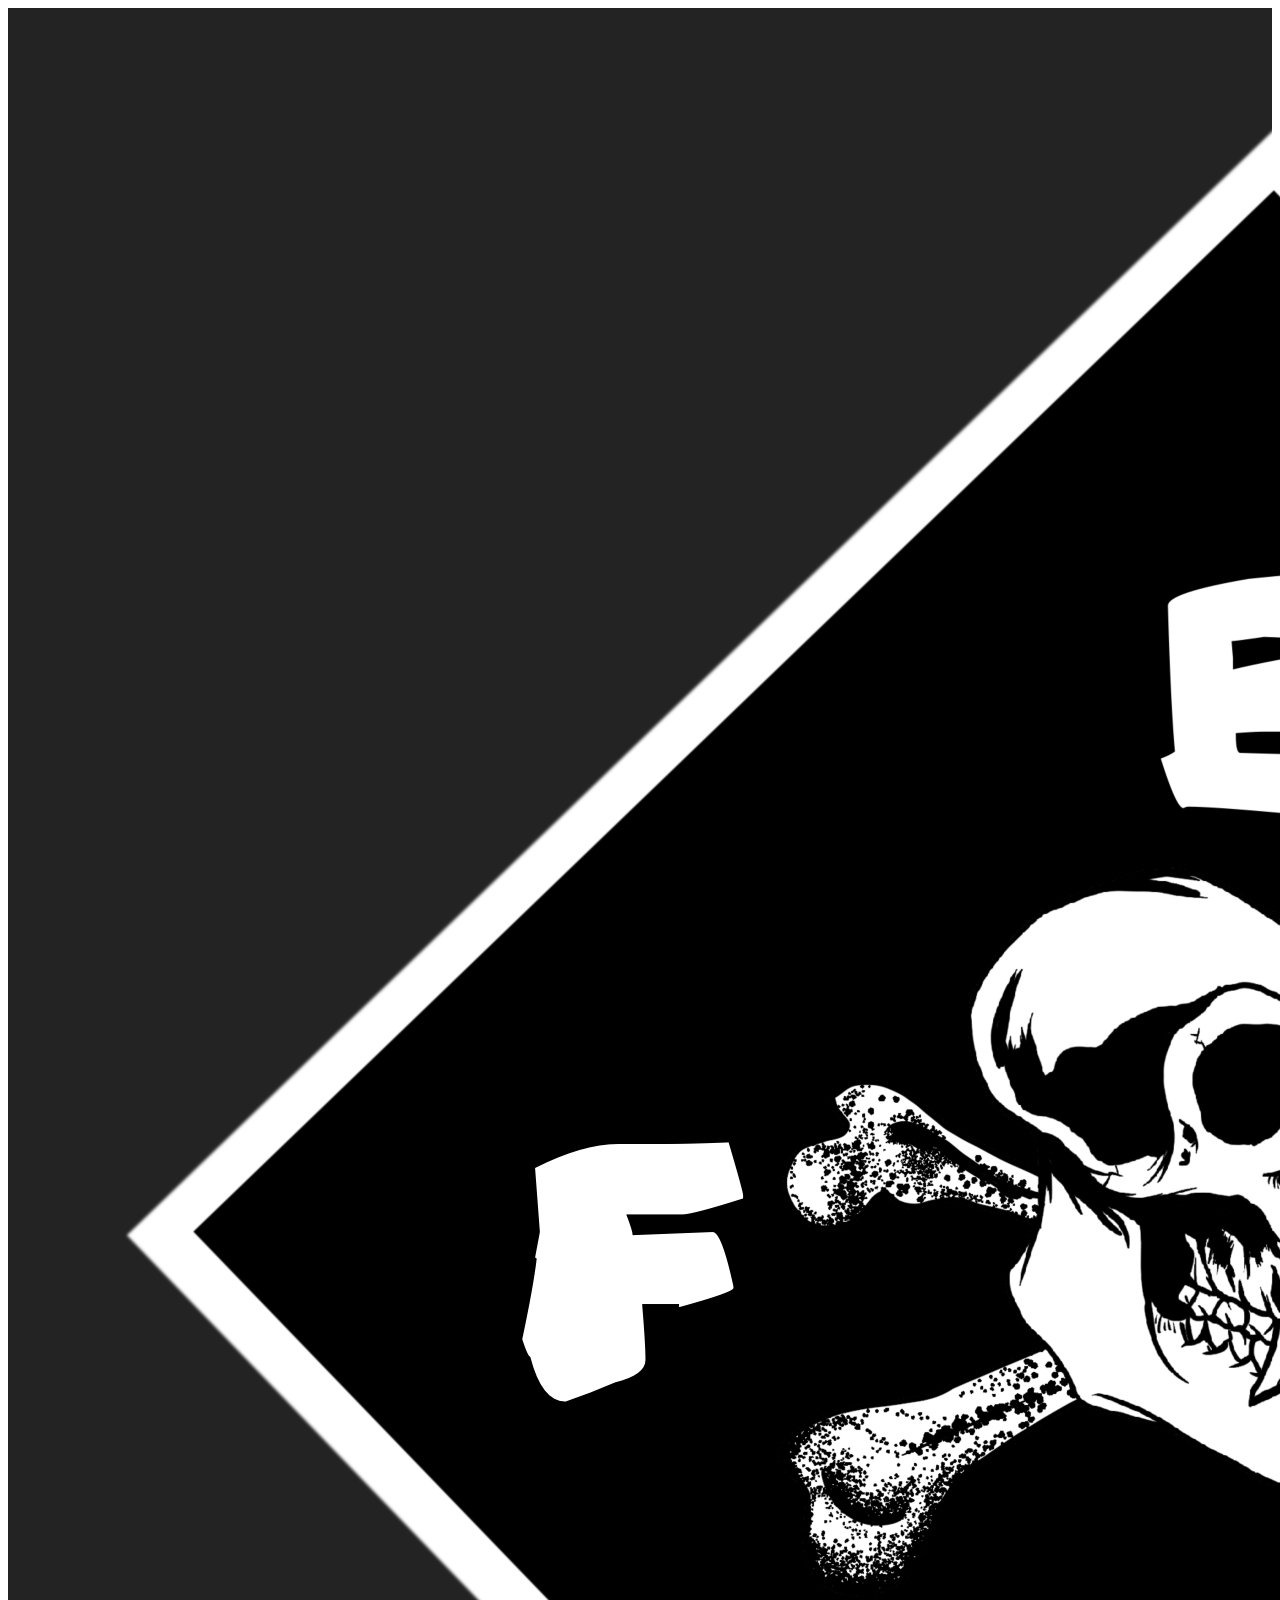
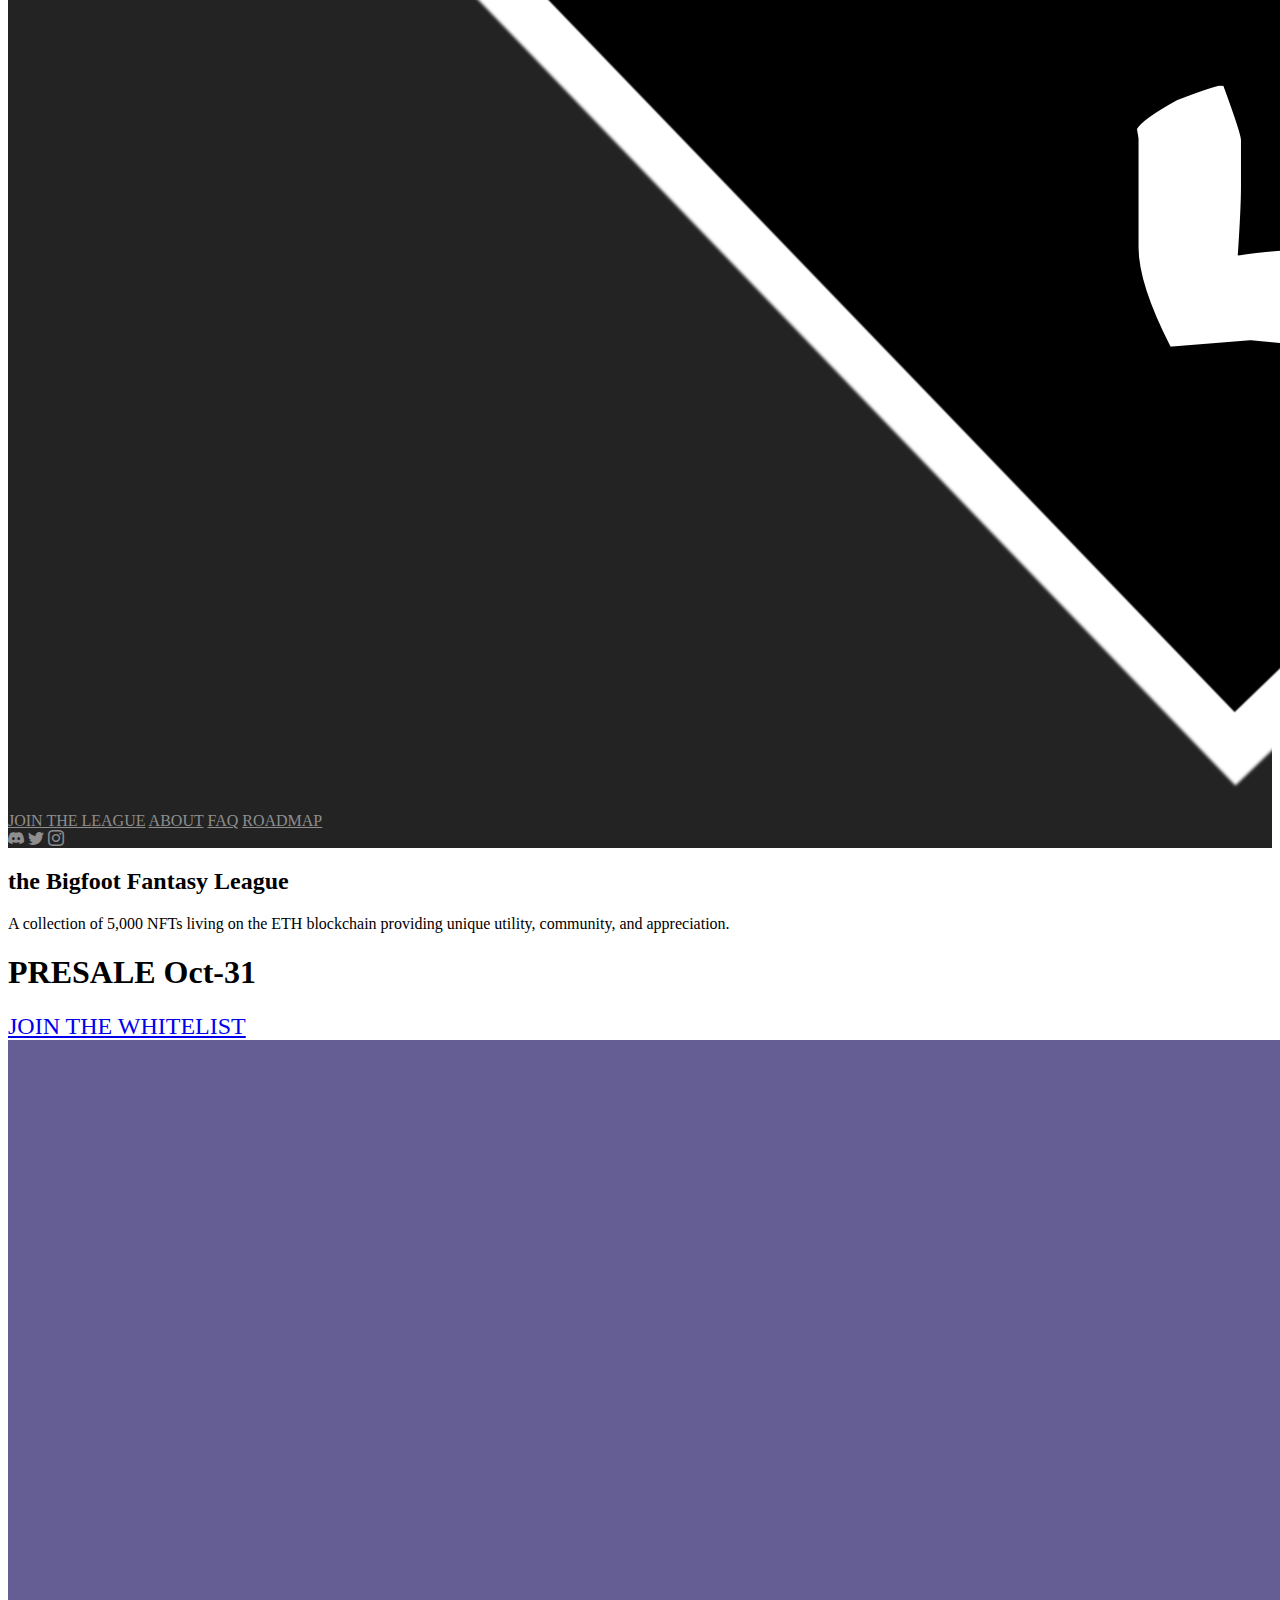
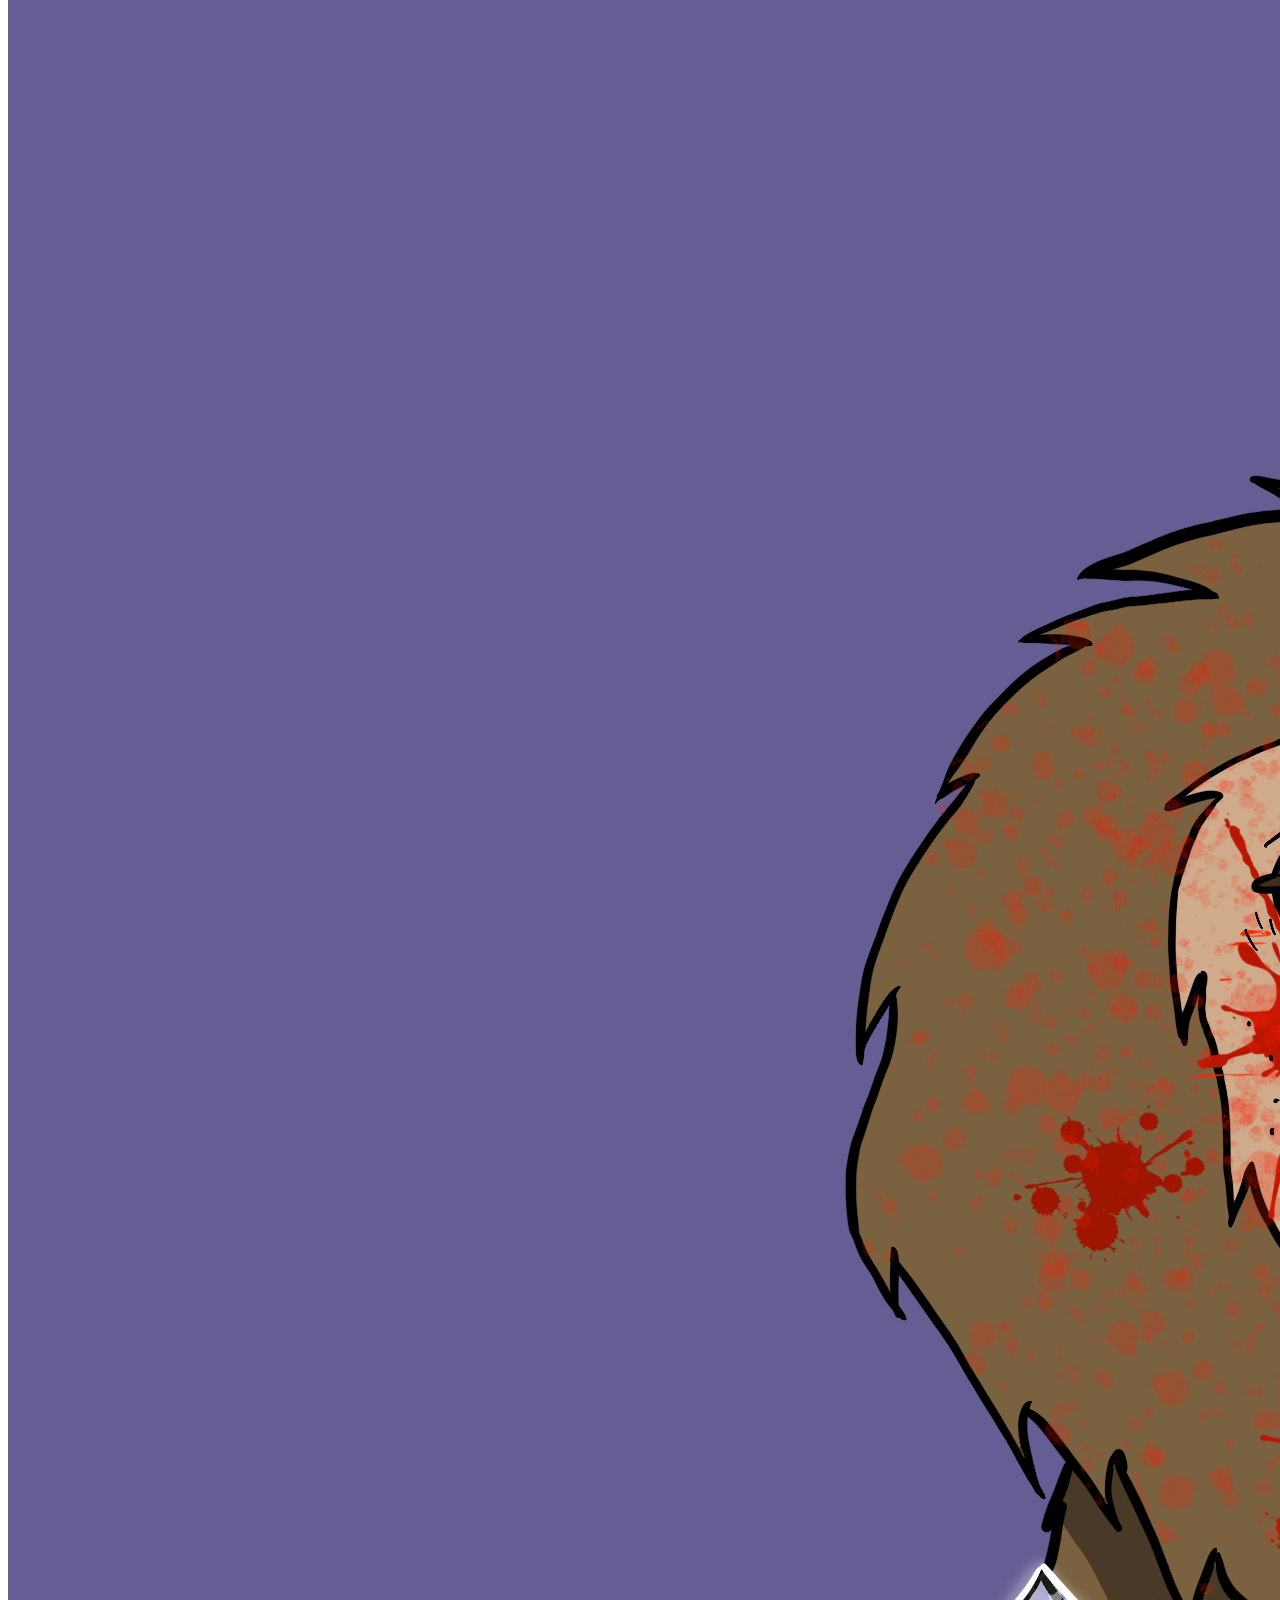
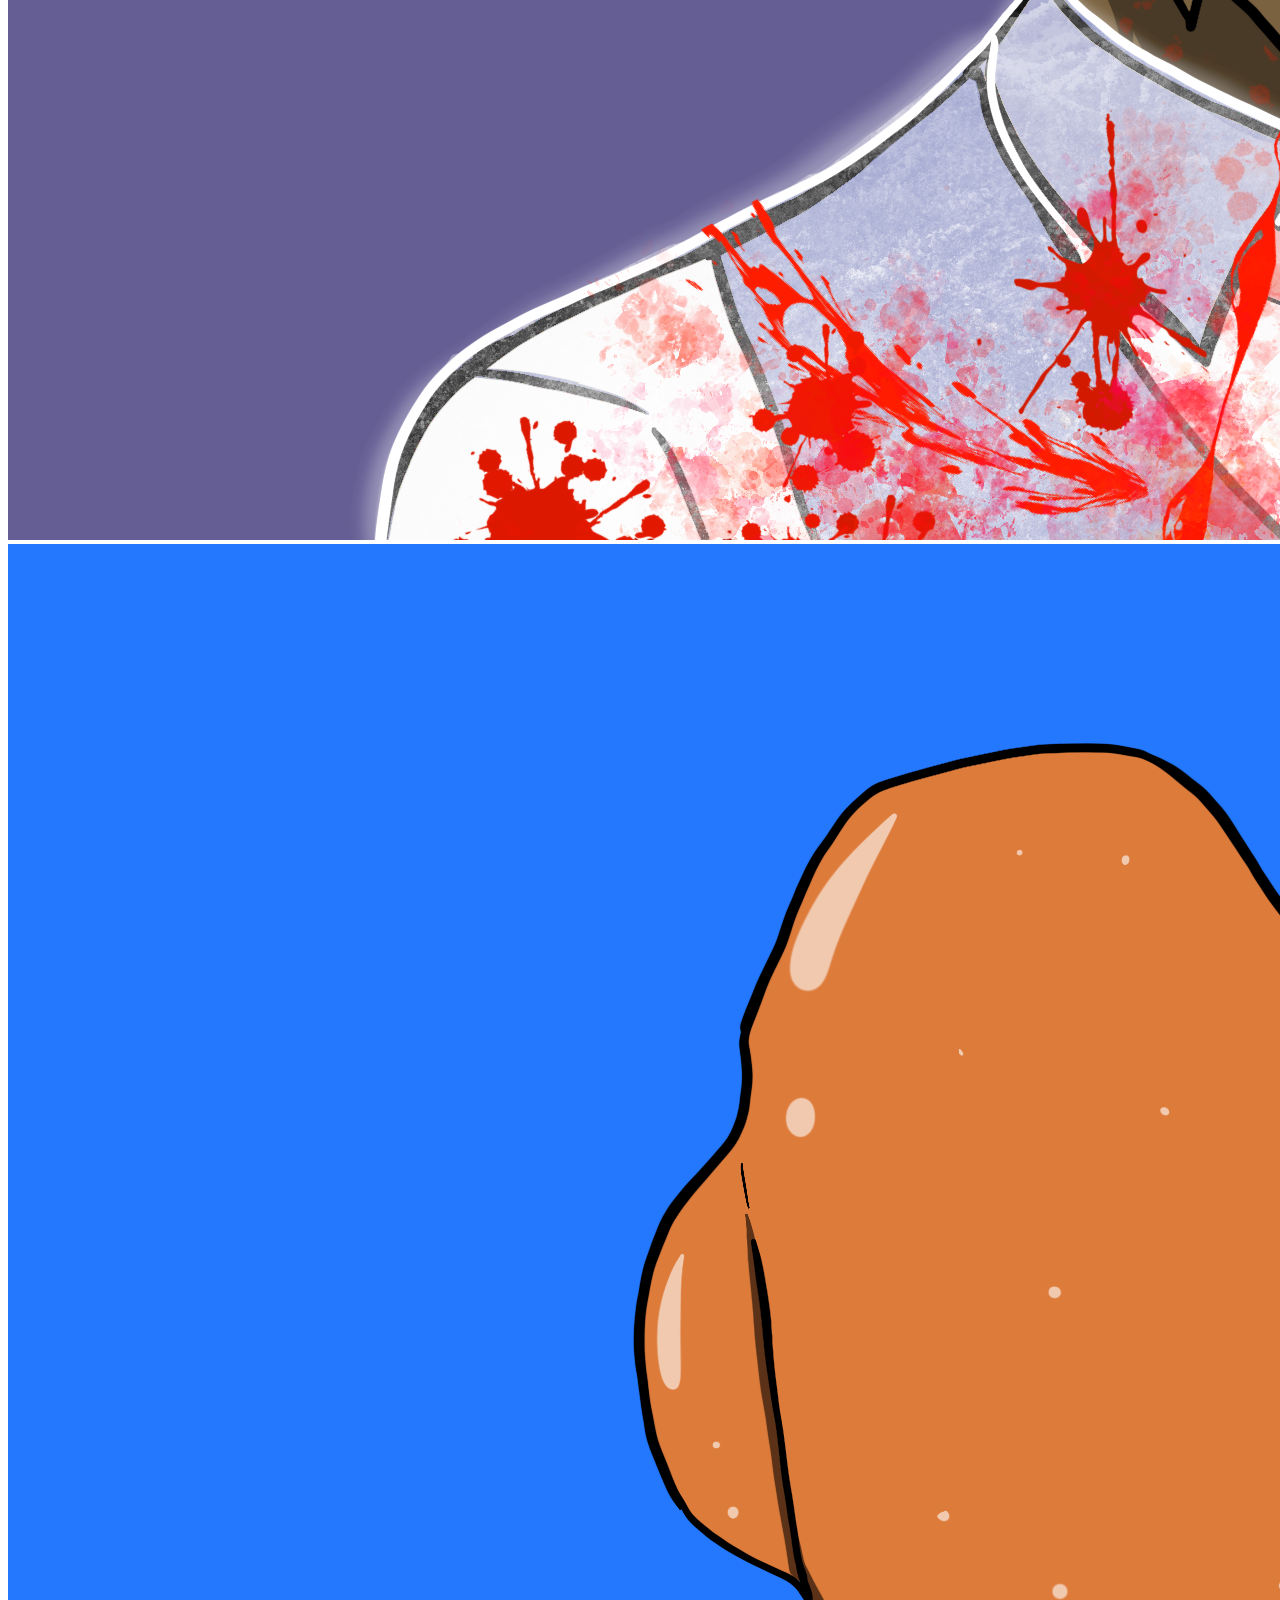
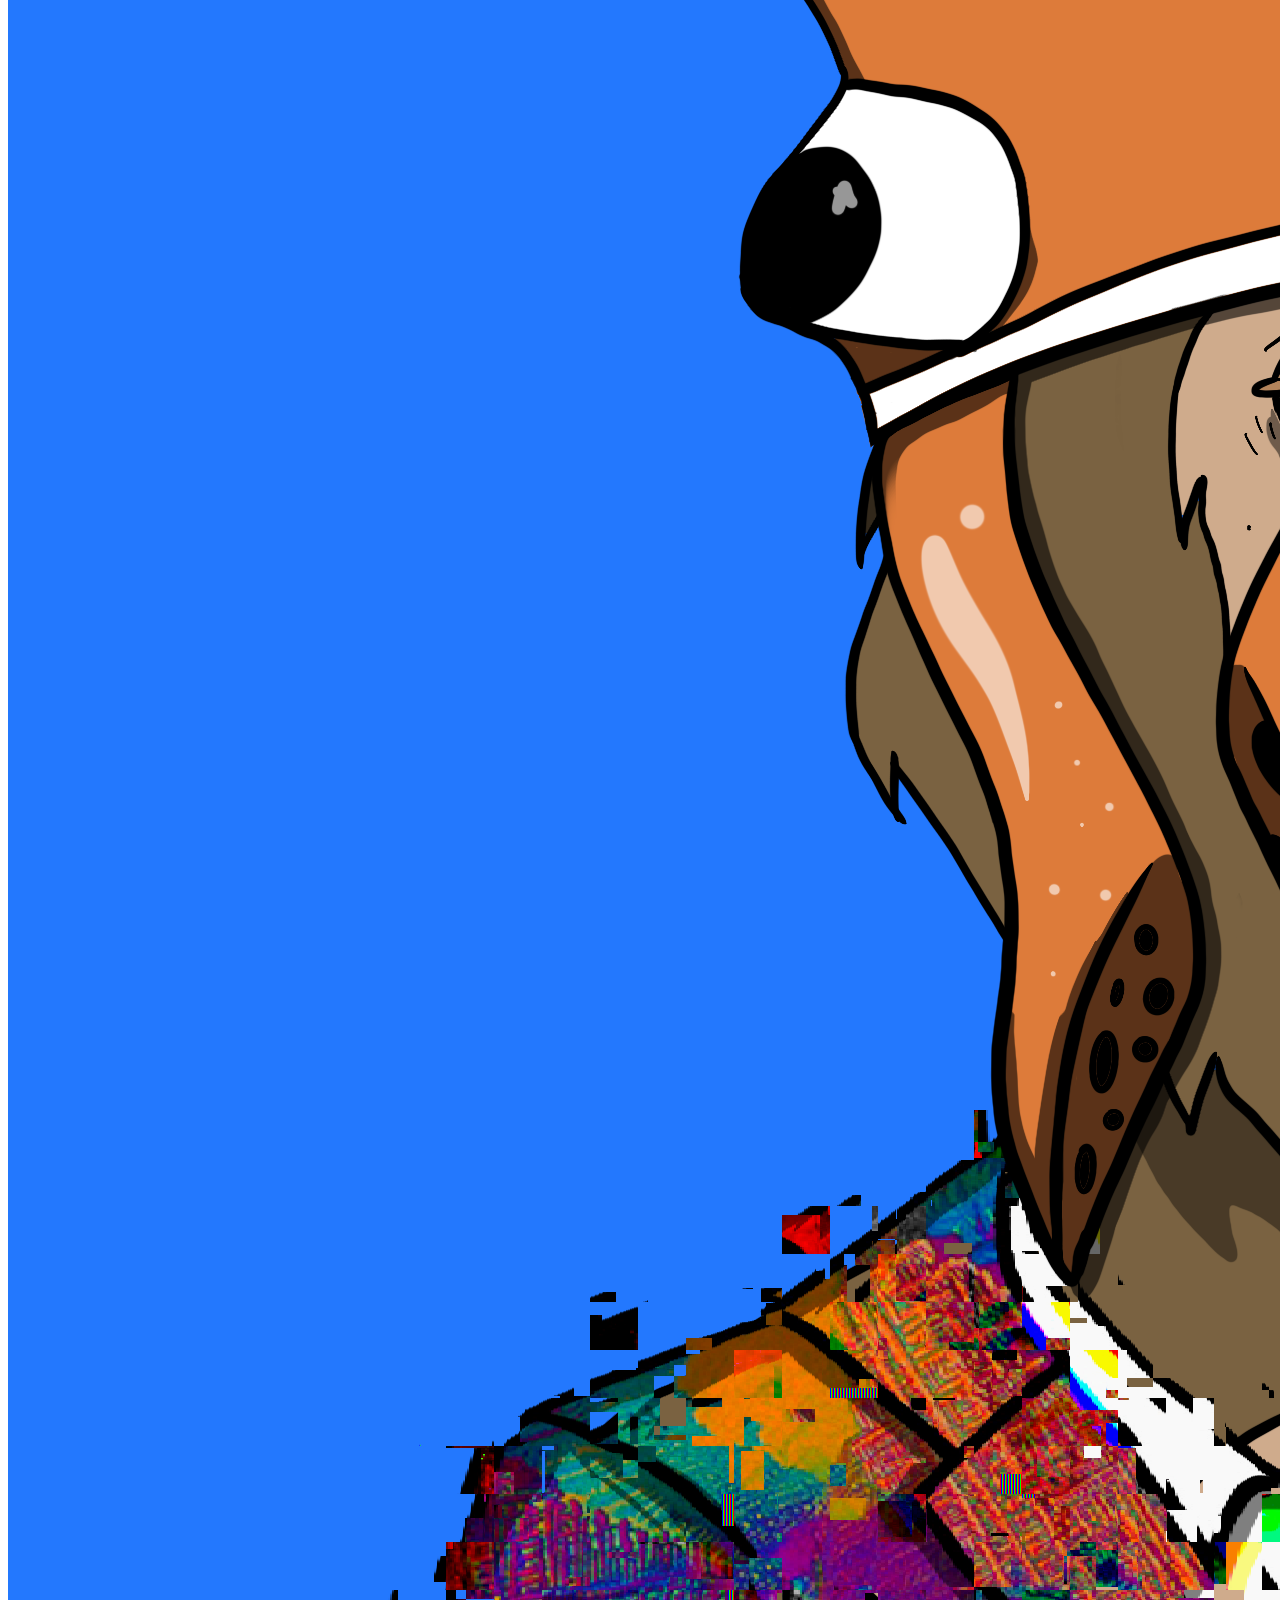
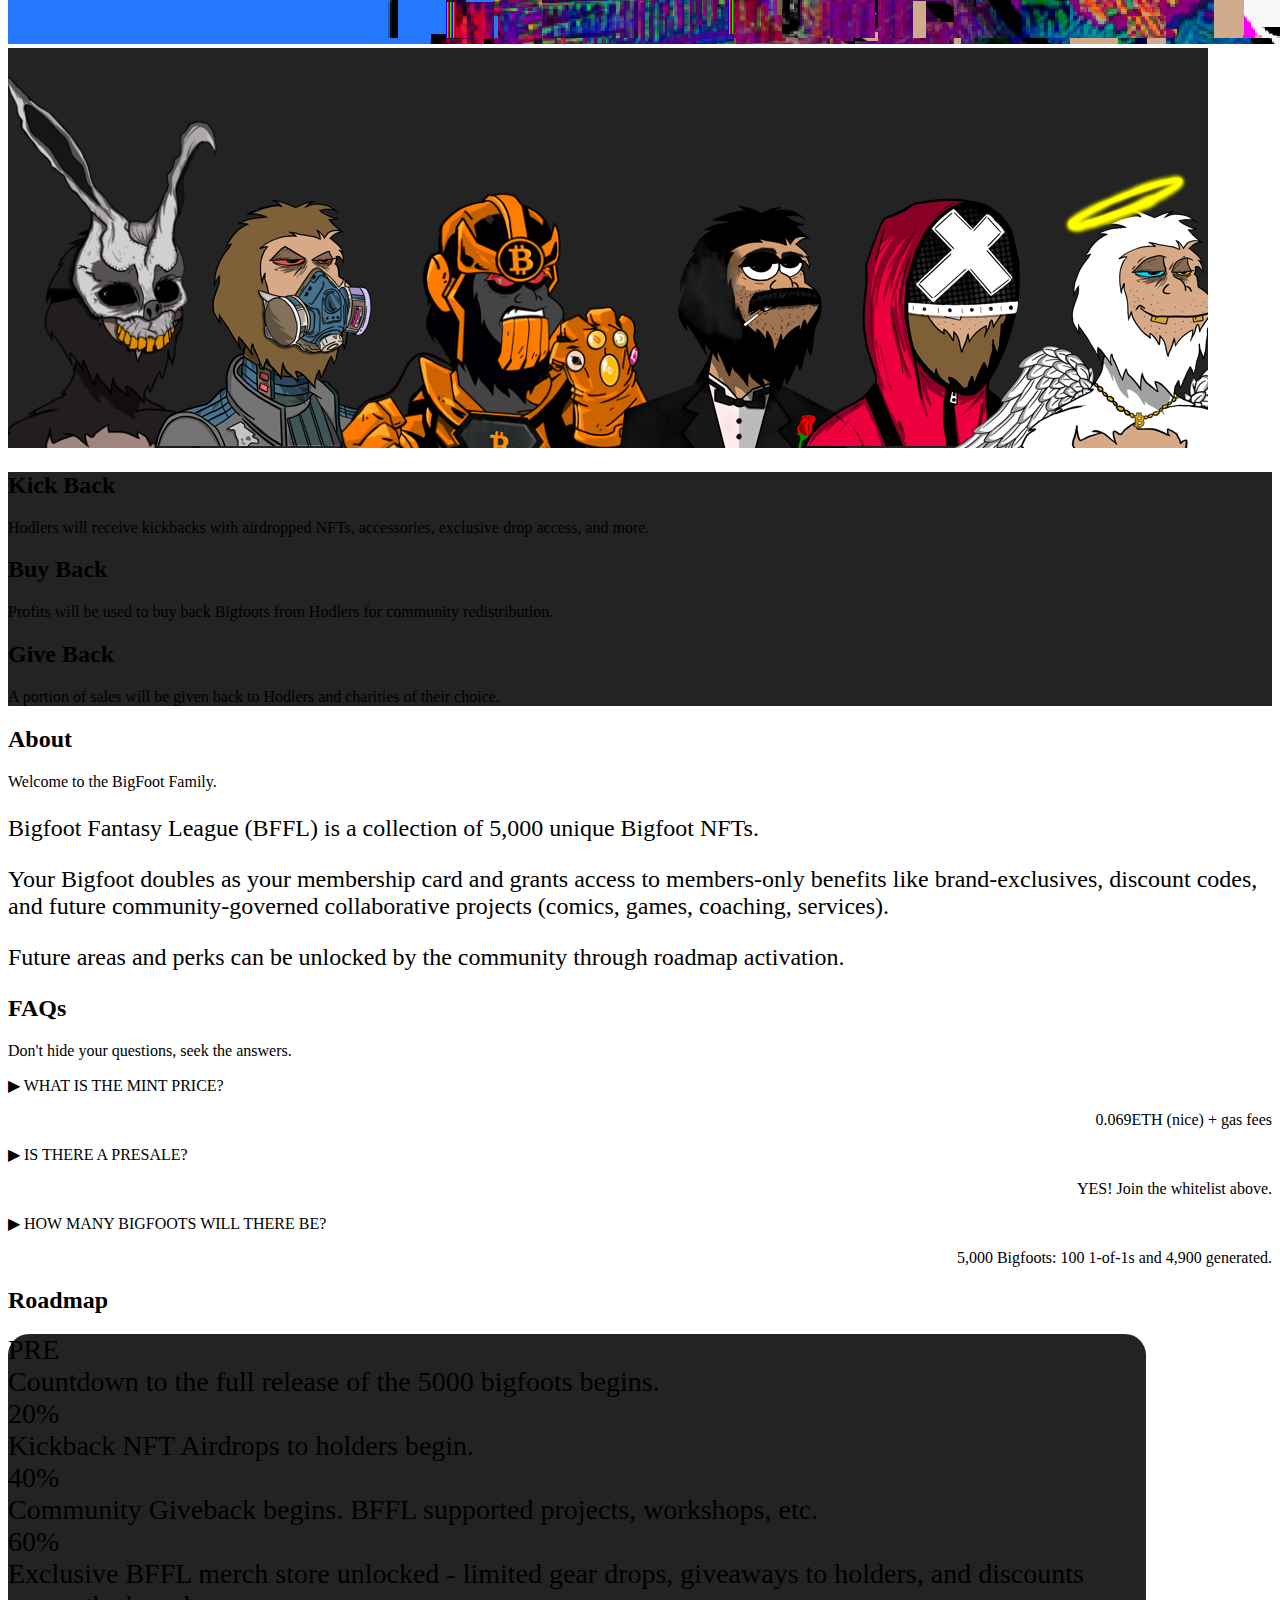
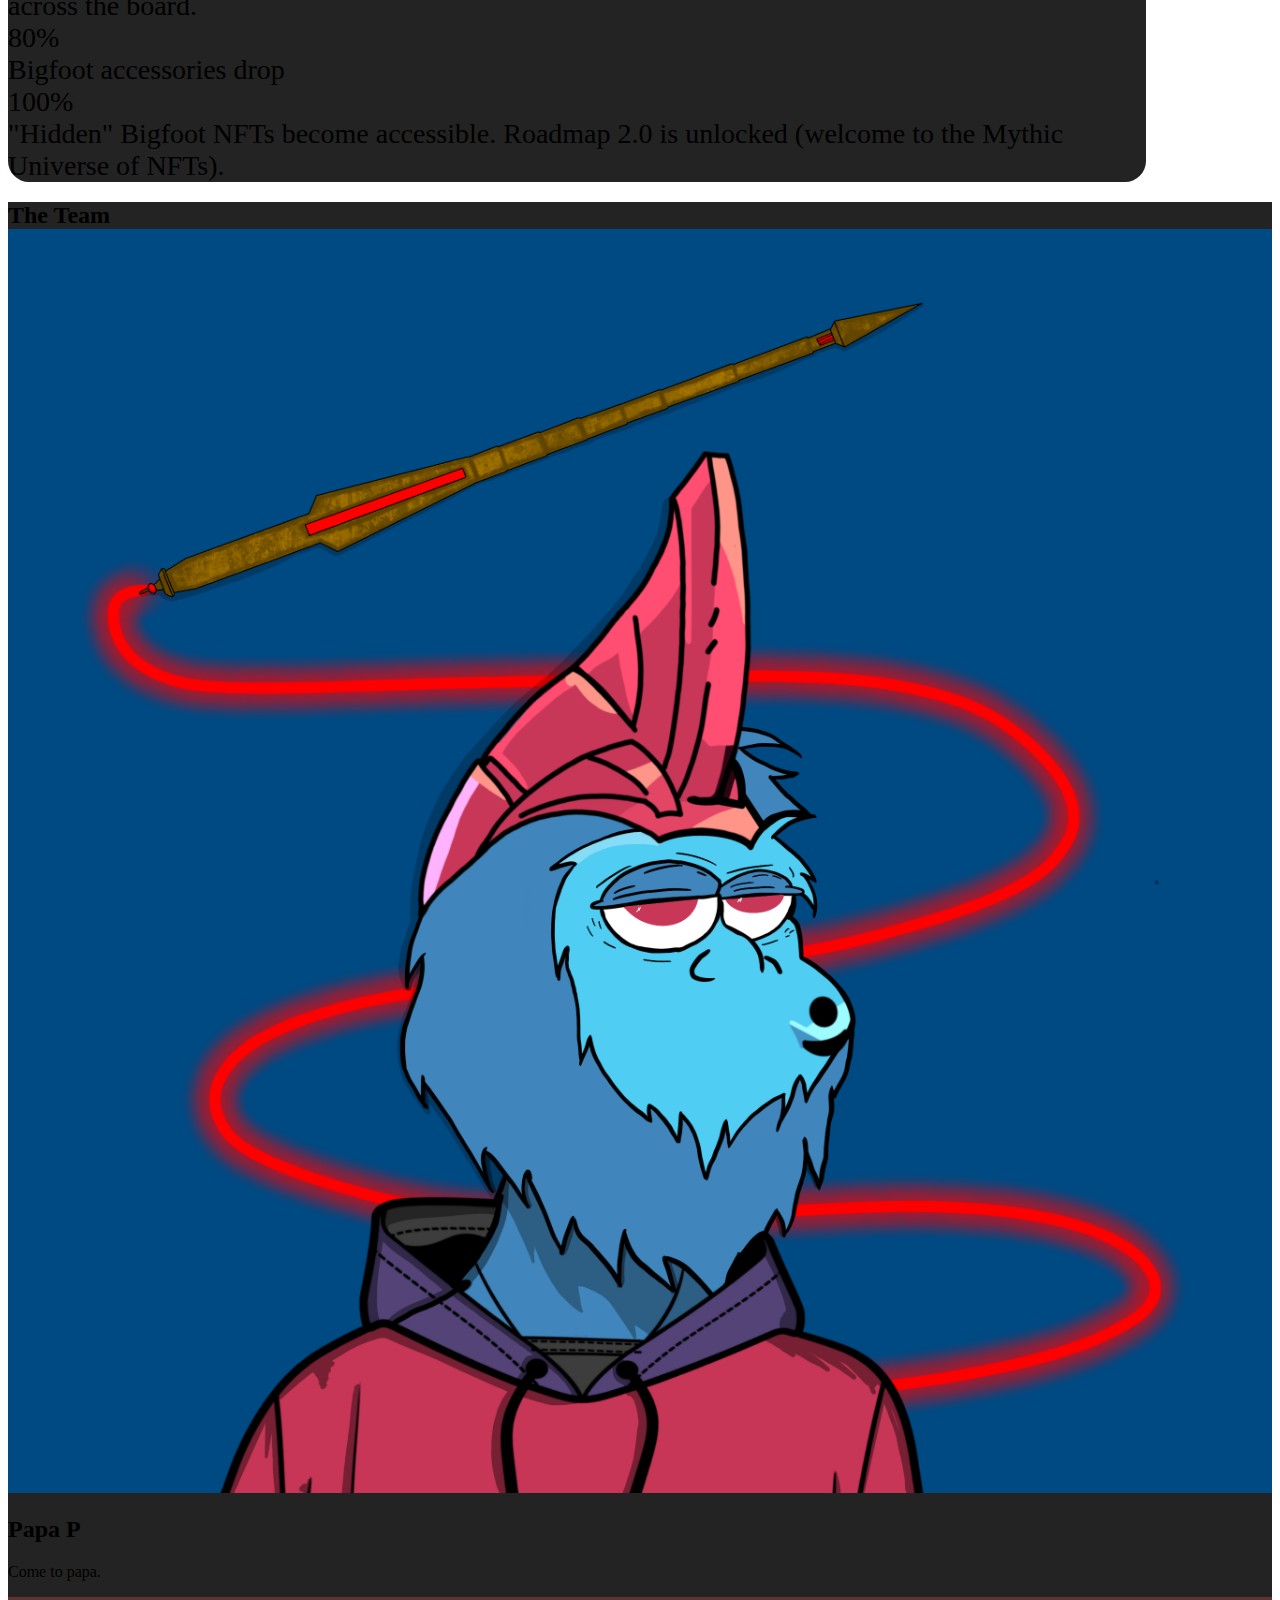
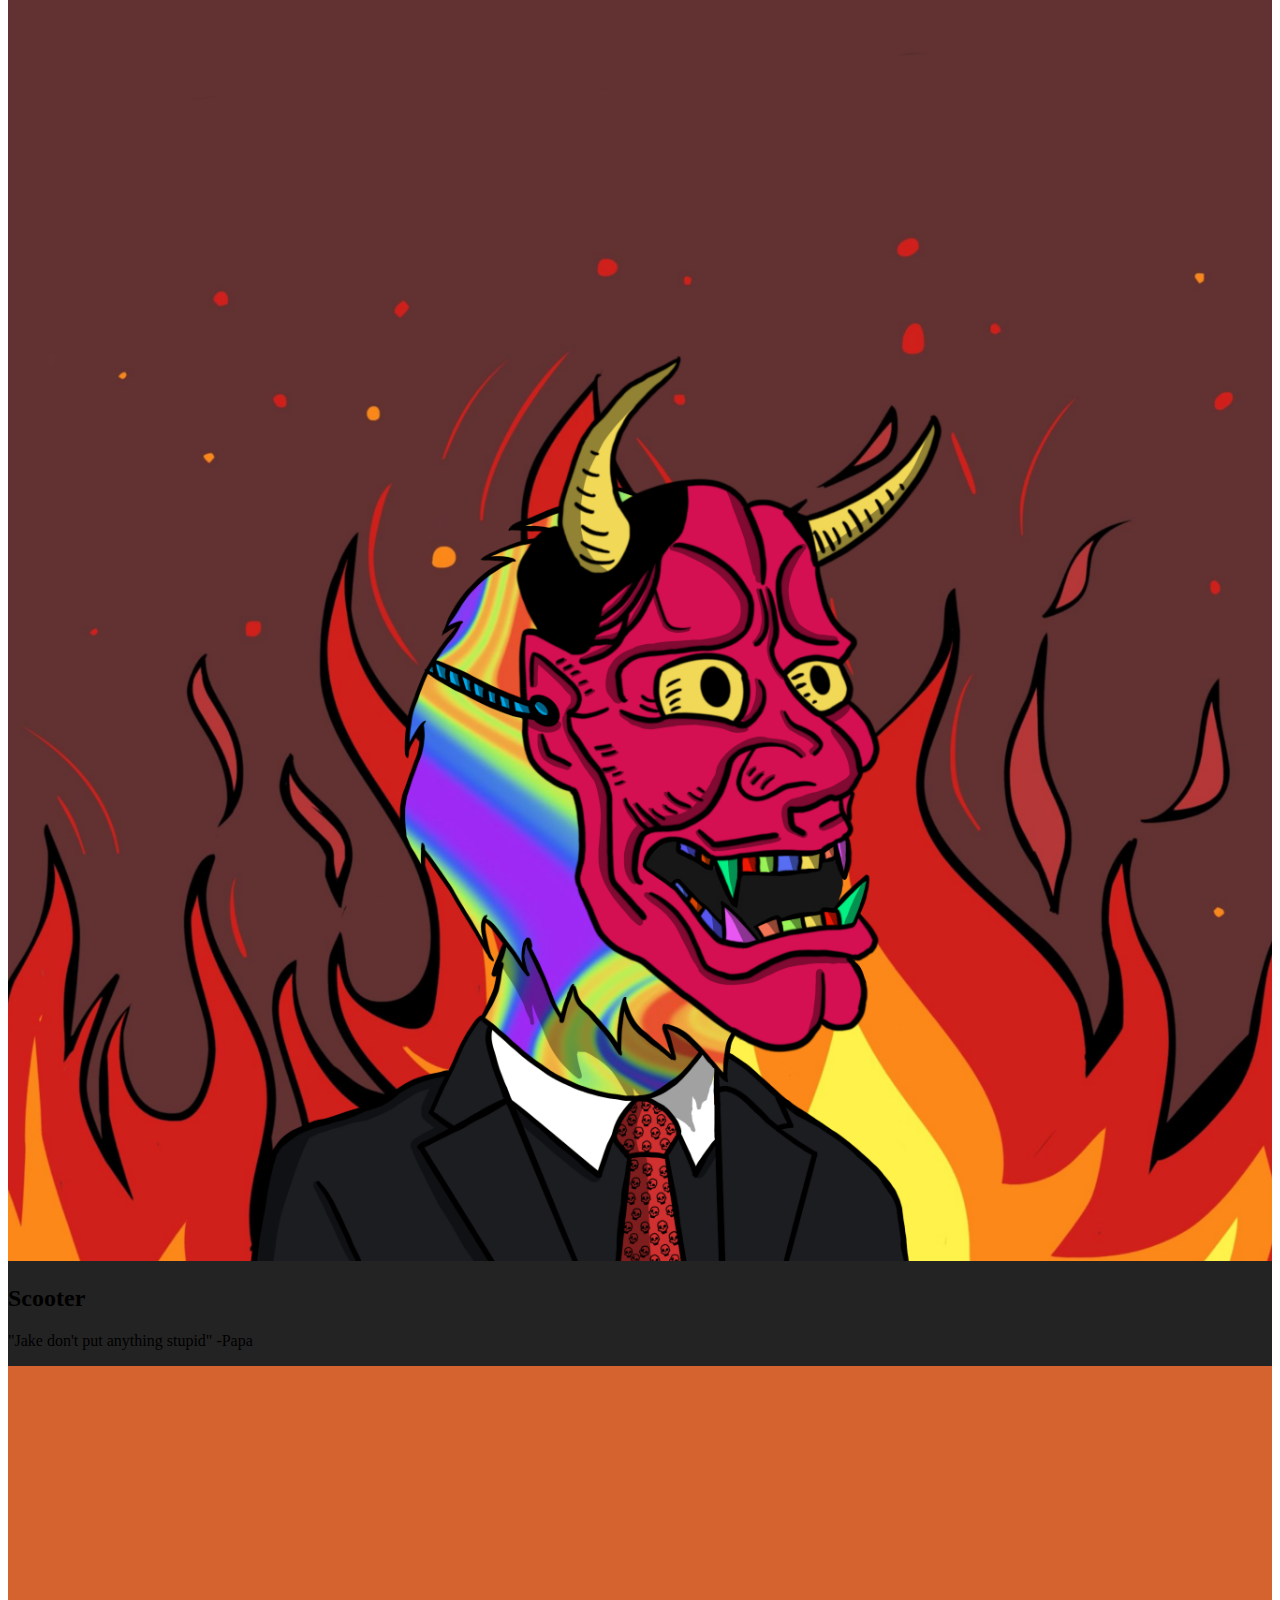
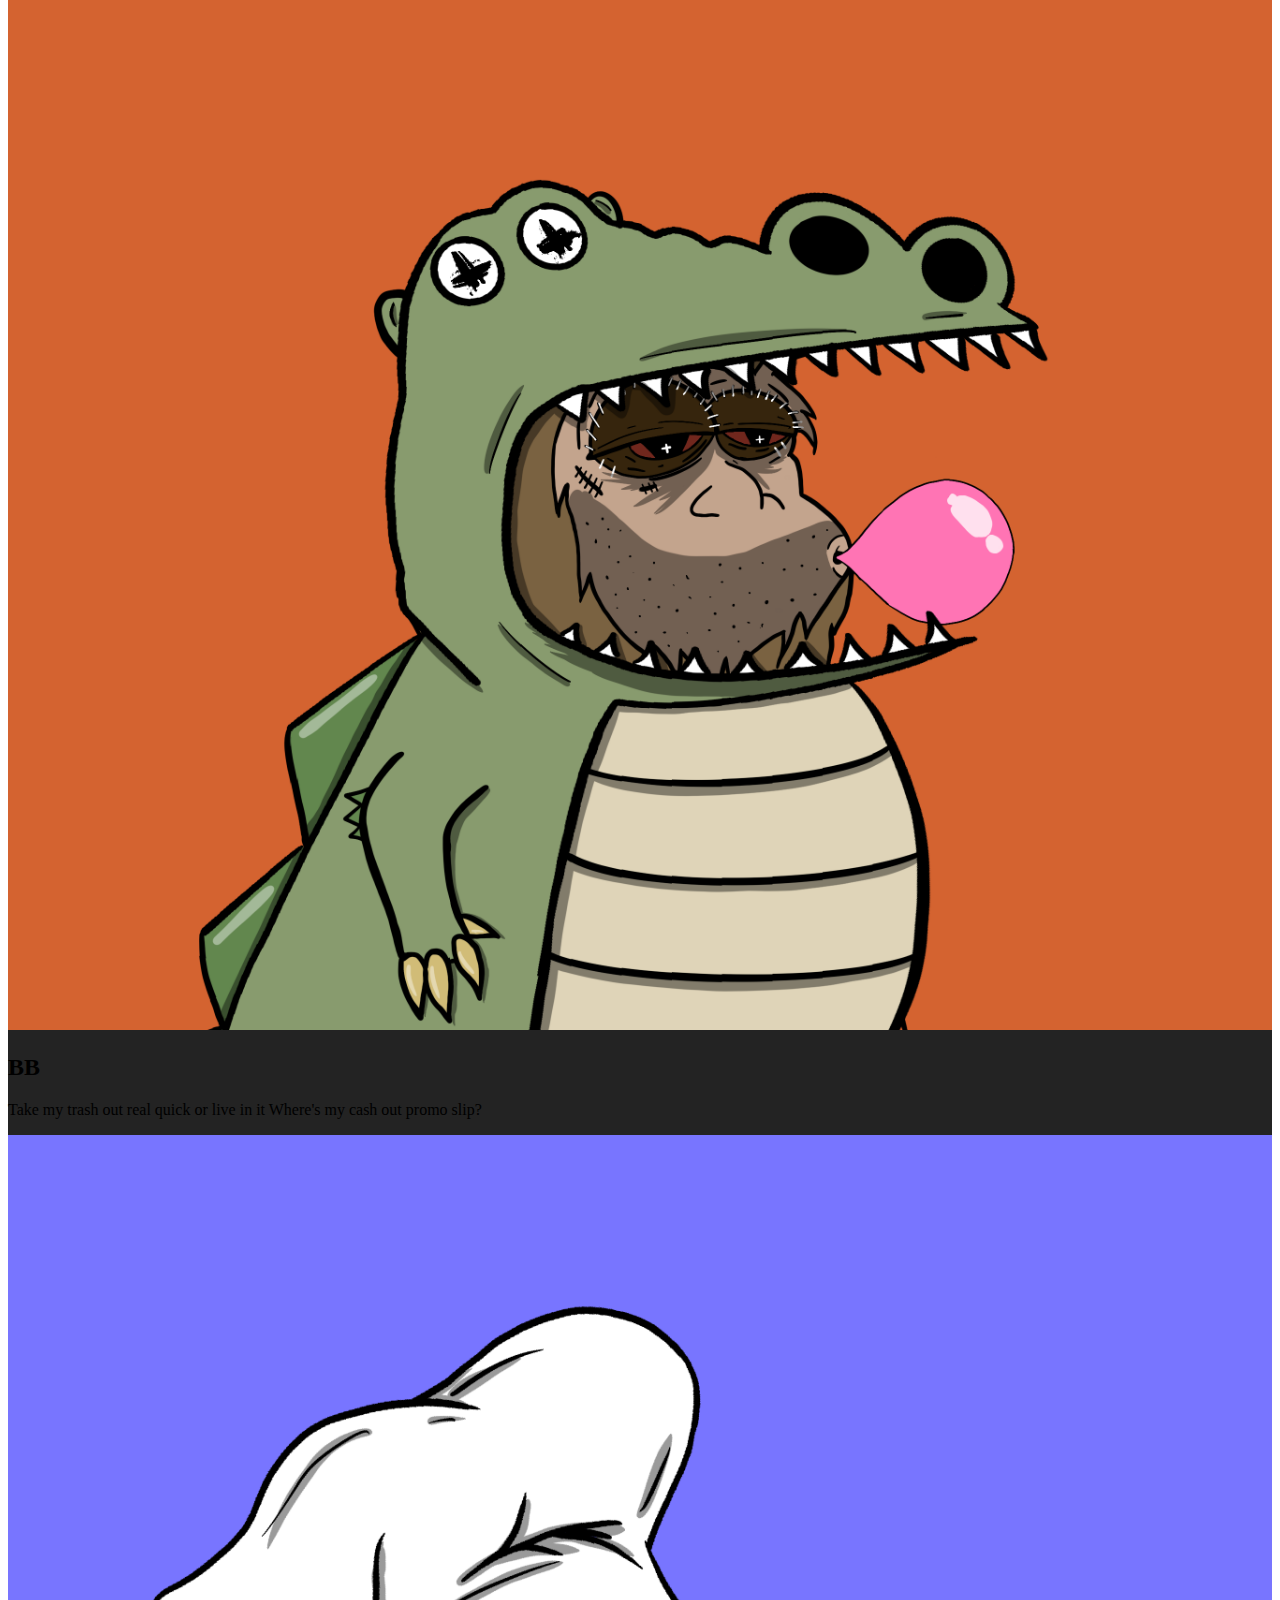
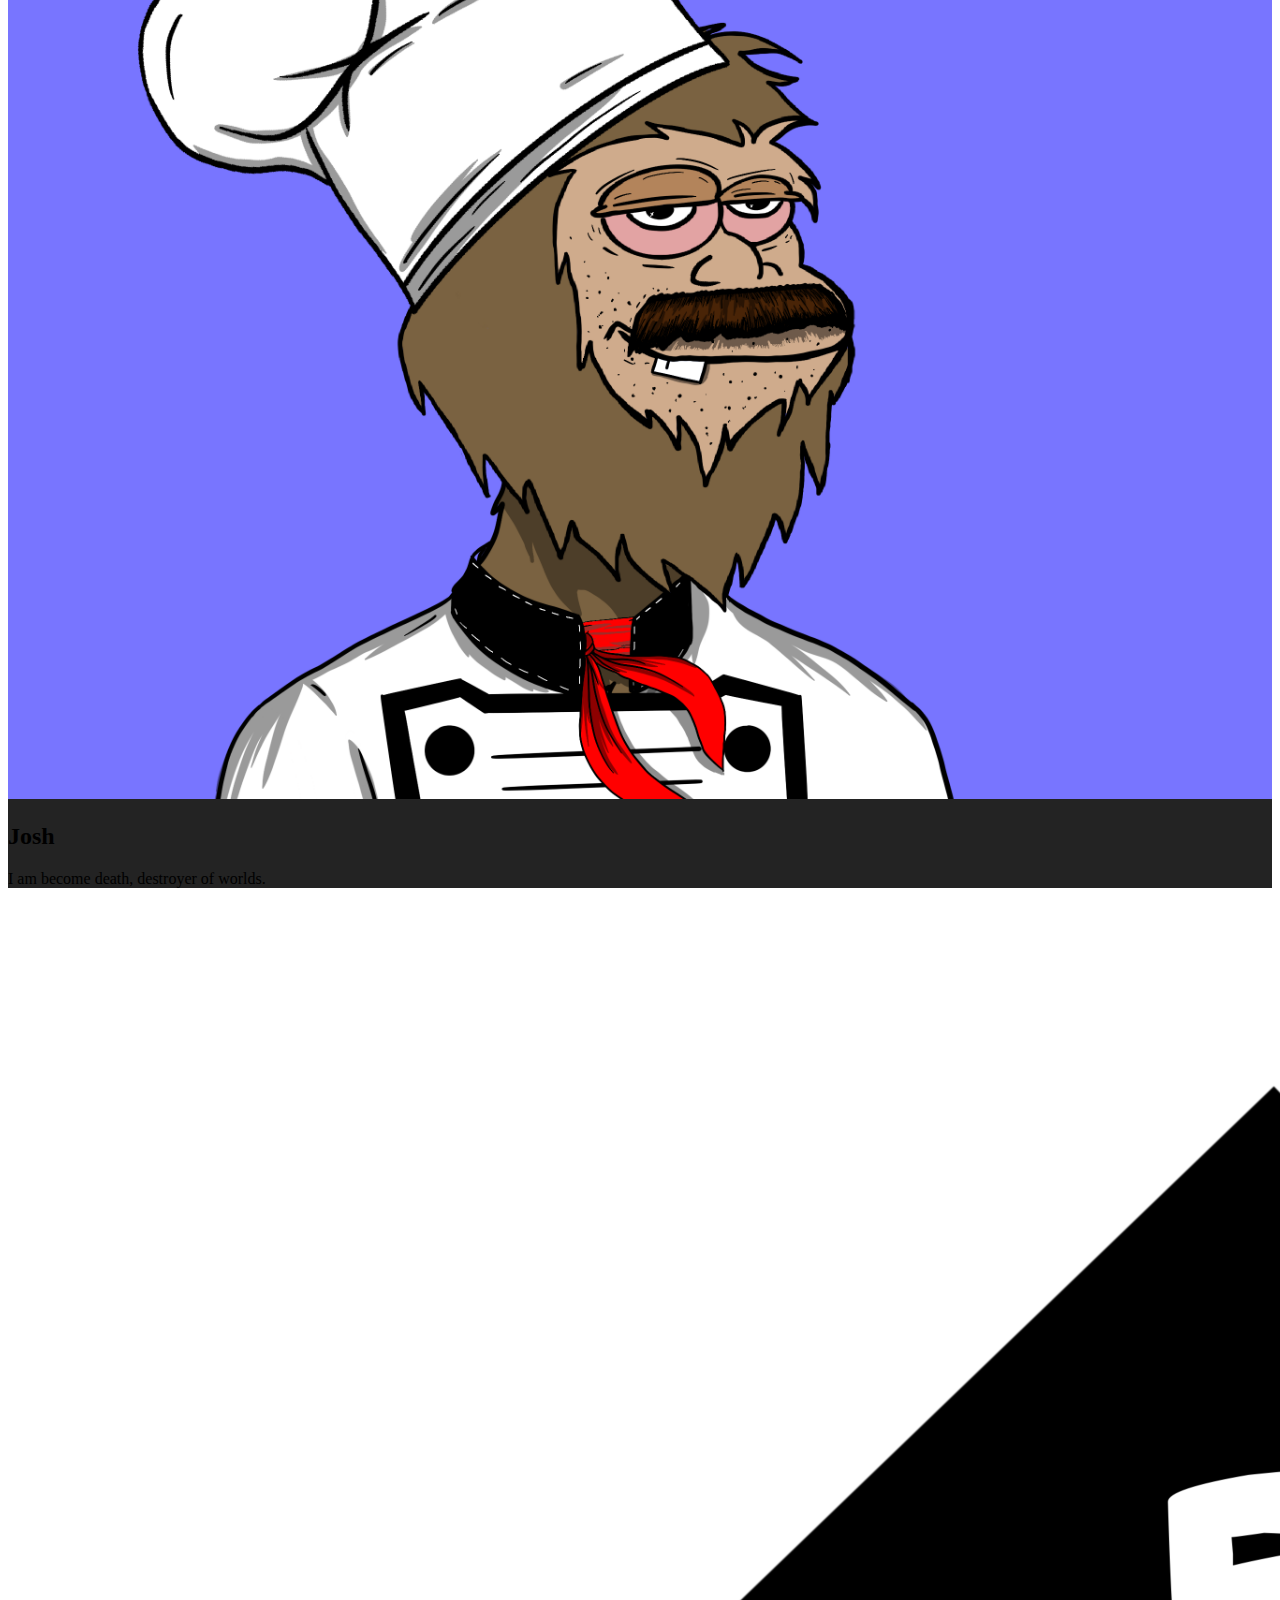
<file: index.html>
<!DOCTYPE html>
<html lang="en">

<head>
    <meta charset="UTF-8">
    <meta http-equiv="X-UA-Compatible" content="IE=edge">
    <meta name="viewport" content="width=device-width, initial-scale=1.0">

    <title>Bigfoot Fantasy League</title>
    
    <link rel="icon" href="./res/favicon.ico">
    <link rel="stylesheet" href="./css/index.css">
    <script src="./js/index.js" defer></script>

    <!-- google font -->
    <link rel="preconnect" href="https://fonts.googleapis.com">
    <link rel="preconnect" href="https://fonts.gstatic.com" crossorigin>
    <link href="https://fonts.googleapis.com/css2?family=Amatic+SC:wght@700&family=Montserrat&display=swap" rel="stylesheet">
    
    <!-- bootstrap -->
    <link rel="stylesheet" href="https://cdn.jsdelivr.net/npm/bootstrap@5.1.3/dist/css/bootstrap.min.css" integrity="sha384-1BmE4kWBq78iYhFldvKuhfTAU6auU8tT94WrHftjDbrCEXSU1oBoqyl2QvZ6jIW3" crossorigin="anonymous">
    <link rel="stylesheet" href="https://bootswatch.com/5/darkly/bootstrap.css">
    <link rel="stylesheet" href="https://cdn.jsdelivr.net/npm/bootstrap-icons@1.5.0/font/bootstrap-icons.css">
    <script src="https://cdn.jsdelivr.net/npm/bootstrap@5.1.3/dist/js/bootstrap.bundle.min.js" integrity="sha384-ka7Sk0Gln4gmtz2MlQnikT1wXgYsOg+OMhuP+IlRH9sENBO0LRn5q+8nbTov4+1p" crossorigin="anonymous" defer></script>
</head>
  
<body>    
<header class="site-header py-1">
  <nav class="container d-flex flex-column flex-md-row justify-content-between align-items-center">
    <a class="py-2" href="#" aria-label="Product" style="height: 100px">
      <img src="./res/logo.png" style="width: auto; height: 100%;">
    </a>
    <a class="py-2 d-none d-md-inline-block" href="https://docs.google.com/forms/d/e/1FAIpQLSfBExMiMgPMymC0gOUrQFj94RaRjId50I8AwQjEPYwVmozlOQ/viewform?usp=sf_link">JOIN THE LEAGUE</a>
    <a class="py-2 d-none d-md-inline-block" href="#about">ABOUT</a>
    <a class="py-2 d-none d-md-inline-block" href="#faq">FAQ</a>
    <a class="py-2 d-none d-md-inline-block" href="#roadmap">ROADMAP</a>
    <div>
        <a class="py-2 d-inline-block" href="https://discord.gg/RZD2FuR7c2"><i class="bi bi-discord"></i></a>
        <a class="py-2 d-inline-block" href="https://twitter.com/BFFLNFT"><i class="bi bi-twitter"></i></a>
        <a class="py-2 d-inline-block" href="https://www.instagram.com/bfflnft/"><i class="bi bi-instagram"></i></a>
    </div>
    </nav>
</header>

<main>
  <div class="position-relative p-3 p-md-5 m-md-3 text-center">
    <div class="col-md-6 p-lg-5 mx-auto my-5 on-top">
      <h2 class="display-4 fw-bold">the Bigfoot Fantasy League</h2>
      <p class="lead fw-normal">
        A collection of 5,000 NFTs living on the ETH blockchain providing unique utility, community, and appreciation.
      </p>
      <h1 class="display-6 fw-normal shine">PRESALE Oct-31</h1>
      <a class="btn btn-primary" href="https://docs.google.com/forms/d/e/1FAIpQLSfBExMiMgPMymC0gOUrQFj94RaRjId50I8AwQjEPYwVmozlOQ/viewform?usp=sf_link" style="font-size: 150%">JOIN THE WHITELIST</a>
    </div>
    <img id="nft1" class="nft-left shadow-sm d-none d-md-block" src="./res/nft/psycho.png">
    <img id="nft2" class="nft-left nft-right shadow-sm d-none d-md-block" src="./res/nft/squid.png"></div>
  </div>
</div>

<div class="d-md-flex flex-md-equal w-100">
    <img src="./res/hero.png" class="w-100">
</div>
<div class="d-md-flex flex-md-equal flex-wrap w-100 mb-md-3 ps-md-3 bg-dark">
    <div class="bg-dark me-md-3 pt-3 px-3 pt-md-5 px-md-5 text-center text-white overflow-hidden">
      <div class="my-3 py-3">
        <h2 class="display-5">Kick Back</h2>
        <!-- <p class="lead">
          So much bigfoot in so little time.
        </p> -->
        <p class="lead">
          Hodlers will receive kickbacks with airdropped NFTs, accessories, exclusive drop access, and more.
        </p>
      </div>
    </div>
    <div class="bg-dark me-md-3 pt-3 px-3 pt-md-5 px-md-5 text-center text-white overflow-hidden">
      <div class="my-3 py-3">
        <h2 class="display-5">Buy Back</h2>
        <!-- <p class="lead">
          We like 'em so much, we'll take 'em back.
        </p> -->
        <p class="lead">
          Profits will be used to buy back Bigfoots from Hodlers for community redistribution.
        </p>
      </div>
    </div>
    <div class="bg-dark me-md-3 pt-3 px-3 pt-md-5 px-md-5 text-center text-white overflow-hidden">
      <div class="my-3 py-3">
        <h2 class="display-5">Give Back</h2>
        <!-- <p class="lead">
          Do you believe in Bigfoot? He believes in you.
        </p> -->
        <p class="lead">
          A portion of sales will be given back to Hodlers and charities of their choice.
        </p>
      </div>
    </div>
  </div>

  <div class="d-md-flex flex-md-equal w-100 my-md-3 ps-md-3">
    <div class="me-md-3 pt-3 px-3 pt-md-5 px-md-5 overflow-hidden">
      <h2 id="about" class="text-center display-5">About</h2>
      <p class="text-center lead">Welcome to the BigFoot Family.</p>
      <div class="bg-light shadow-sm mx-auto px-4 py-4 text-black" style="font-size: 150%; border-radius: 21px;">
        <p class="lead">
          Bigfoot Fantasy League (BFFL) is a collection of 5,000 unique Bigfoot NFTs. 
        </p>
        <p class="lead">
          Your Bigfoot doubles as your membership card and grants access to members-only benefits like brand-exclusives, discount codes, and 
          future community-governed collaborative projects (comics, games, coaching, services).
        </p>
        <p class="lead">
          Future areas and perks can be unlocked by the community through roadmap activation.
        </p>
      </div>
    </div>
    <div class="mr-md-3 pt-3 px-3 pt-md-5 px-md-5 text-white overflow-hidden">
      <h2 id="faq" class="text-center display-5">FAQs</h2>
      <p class="text-center lead">Don't hide your questions, seek the answers.</p>
      <div class="bg-light box-shadow mx-auto px-4 py-4 text-black" style="border-radius: 21px;">
        <p class="lead">▶ WHAT IS THE MINT PRICE?</p>
        <p class="lead" style="text-align: right;">0.069ETH (nice) + gas fees</p>
        <p class="lead">▶ IS THERE A PRESALE?</p>
        <p class="lead" style="text-align: right;">YES! Join the whitelist above.</p>
        <p class="lead">▶ HOW MANY BIGFOOTS WILL THERE BE?</p>
        <p class="lead" style="text-align: right;">
          5,000 Bigfoots: 100 1-of-1s and 4,900 generated.
        </p>
      </div>
    </div>
  </div>

  <div class="d-md-flex flex-md-equal w-100 my-md-3 ps-md-3">
    <div class="me-md-3 py-3 px-3 py-md-5 px-md-5 overflow-hidden">
      <h2 id="roadmap" class="text-center display-5">Roadmap</h2>
      <div class="bg-dark shadow-sm mx-auto px-4 py-4 text-white" style="font-size: 175%; width: 90%; border-radius: 21px;">
        <div class="row">
          <div class="col-2">PRE</div>
          <div class="col-10">
            Countdown to the full release of the 5000 bigfoots begins.
          </div>
          <div class="w-100"></div>
      
          <div class="col-2">20%</div>
          <div class="col-10">
            Kickback NFT Airdrops to holders begin.
          </div>
          <div class="w-100"></div>

          <div class="col-2">40%</div>
          <div class="col-10">
            Community Giveback begins. BFFL supported projects, workshops, etc.
          </div>
          <div class="w-100"></div>

          <div class="col-2">60%</div>
          <div class="col-10">
            Exclusive BFFL merch store unlocked - 
            limited gear drops, giveaways to holders, and discounts across the board.
          </div>
          <div class="w-100"></div>

          <div class="col-2">80%</div>
          <div class="col-10">
            Bigfoot accessories drop
          </div>
          <div class="w-100"></div>

          <div class="col-2">100%</div>
          <div class="col-10">
            "Hidden" Bigfoot NFTs become accessible. Roadmap 2.0 is unlocked (welcome to the Mythic Universe of NFTs).
          </div>
          <div class="w-100"></div>
        </div>
      </div>
    </div>
  </div>

  <div class="bg-dark d-md-flex flex-md-equal w-100 text-white text-center">
    <h2 class="display-5" style="margin-bottom: 0">The Team</h2>
  </div>
  <div class="d-md-flex flex-md-equal flex-wrap mb-0 w-100 ps-md-3 bg-dark text-center">
    <div class="bg-dark me-md-3 px-3 px-md-5 text-center text-white overflow-hidden">
      <div class="my-3 py-3">
        <img src="./res/nft/papap.png" style="width: 100%; height: auto;">
        <h2 class="display-6">Papa P</h2>
        <p class="lead">Come to papa.</p>
      </div>
    </div>
    <div class="bg-dark me-md-3 px-3 px-md-5 text-center text-white overflow-hidden">
        <div class="my-3 py-3">
          <img src="./res/nft/scooter.png" style="width: 100%; height: auto;">
          <h2 class="display-6">Scooter</h2>
          <p class="lead">"Jake don't put anything stupid" -Papa</p>
        </div>
      </div>
      <div class="bg-dark me-md-3 px-3 px-md-5 text-center text-white overflow-hidden">
        <div class="my-3 py-3">
          <img src="./res/nft/bb.png" style="width: 100%; height: auto;">
          <h2 class="display-6">BB</h2>
          <p class="lead">
            Take my trash out real quick or live in it
            Where's my cash out promo slip?
          </p>
        </div>
      </div>
      <div class="bg-dark me-md-3 px-3 px-md-5 text-center text-white overflow-hidden">
        <div class="my-3 py-3">
          <img src="./res/nft/chef.png" style="width: 100%; height: auto;">
          <h2 class="display-6">Josh</h2>
          <p class="lead">I am become death, destroyer of worlds.</p>
        </div>
      </div>
  </div>
  </main>

      
<footer class="site-footer py-1">
  <nav class="container d-flex flex-column flex-md-row justify-content-between align-items-center">
    <a class="py-2" href="#" aria-label="Product" style="height: 100px">
      <img src="./res/logo.png" style="width: auto; height: 100%;">
    </a>
    <div>
        <a class="py-2 d-inline-block" href="https://discord.gg/RZD2FuR7c2"><i class="bi bi-discord"></i></a>
        <a class="py-2 d-inline-block" href="https://twitter.com/BFFLNFT"><i class="bi bi-twitter"></i></a>
        <a class="py-2 d-inline-block" href="https://www.instagram.com/bfflnft/"><i class="bi bi-instagram"></i></a>
    </div>
    </nav>
  </footer>

</body>
</html>
</file>
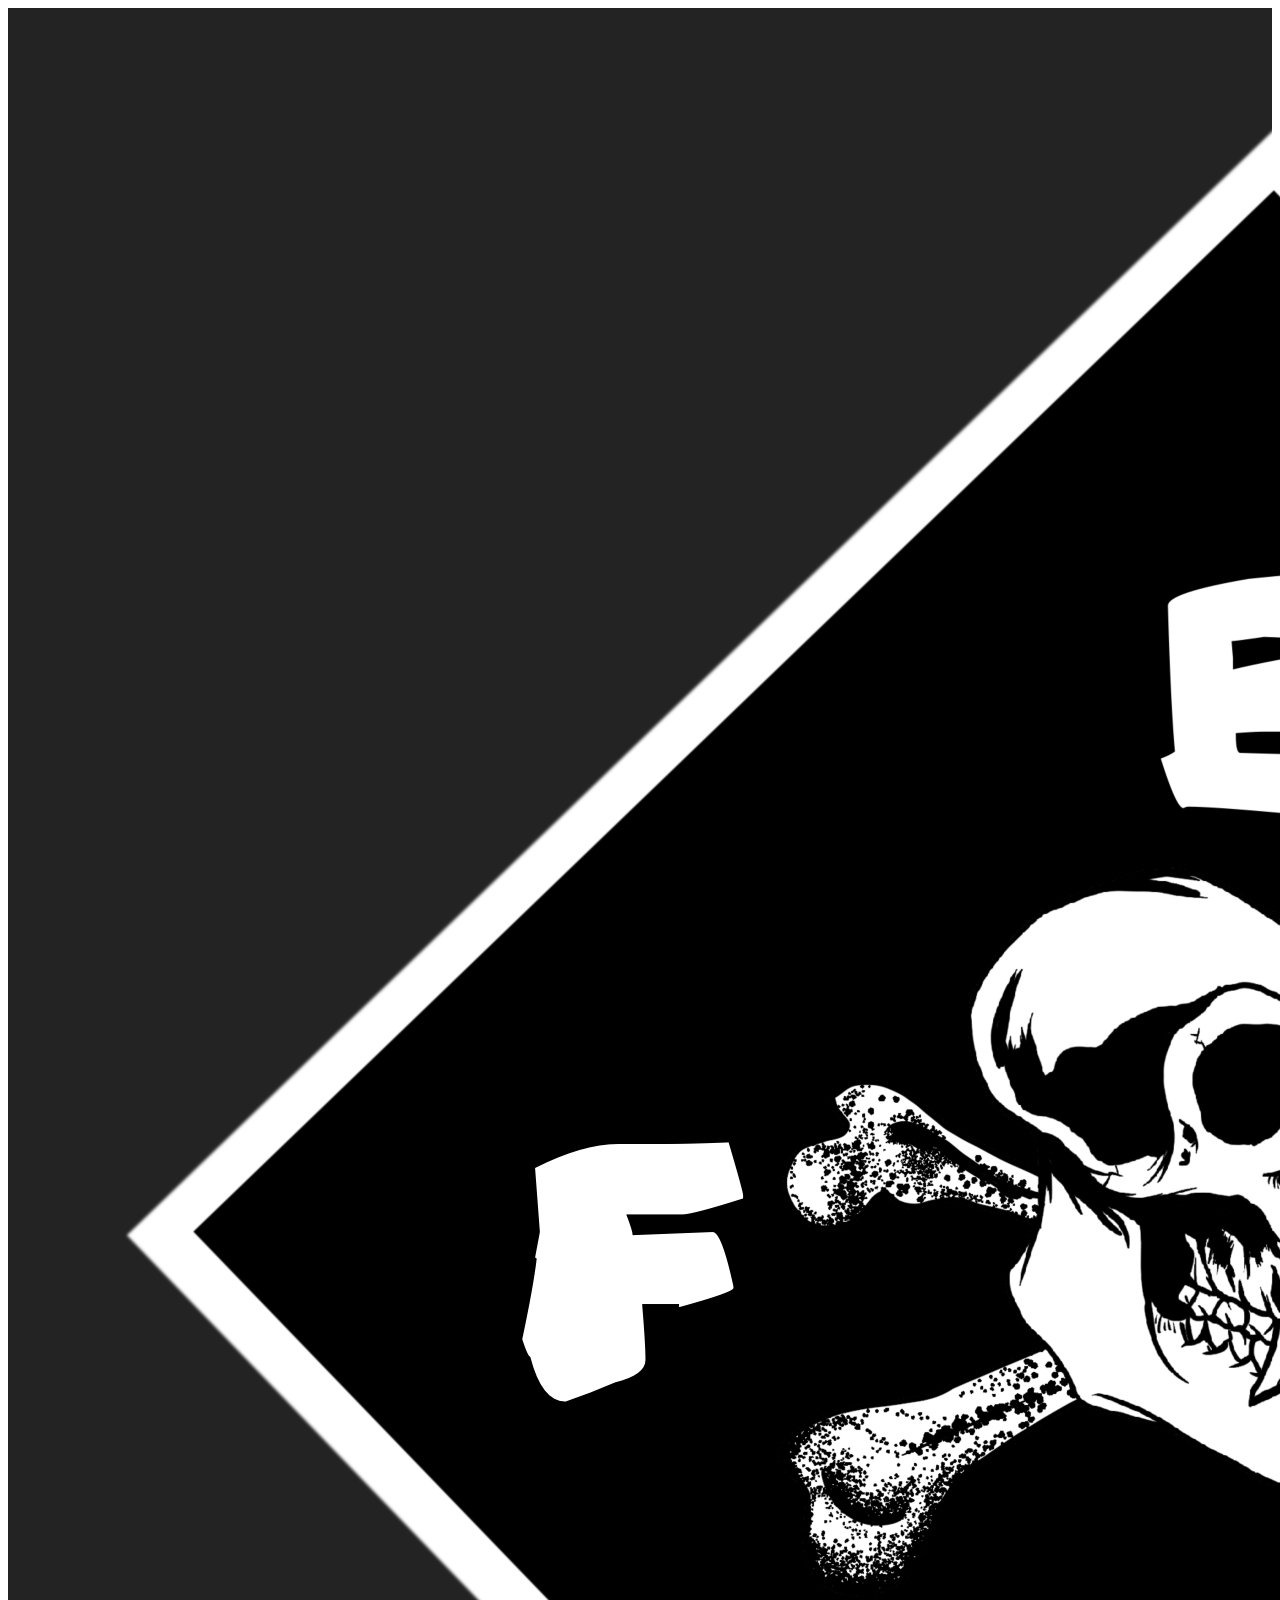
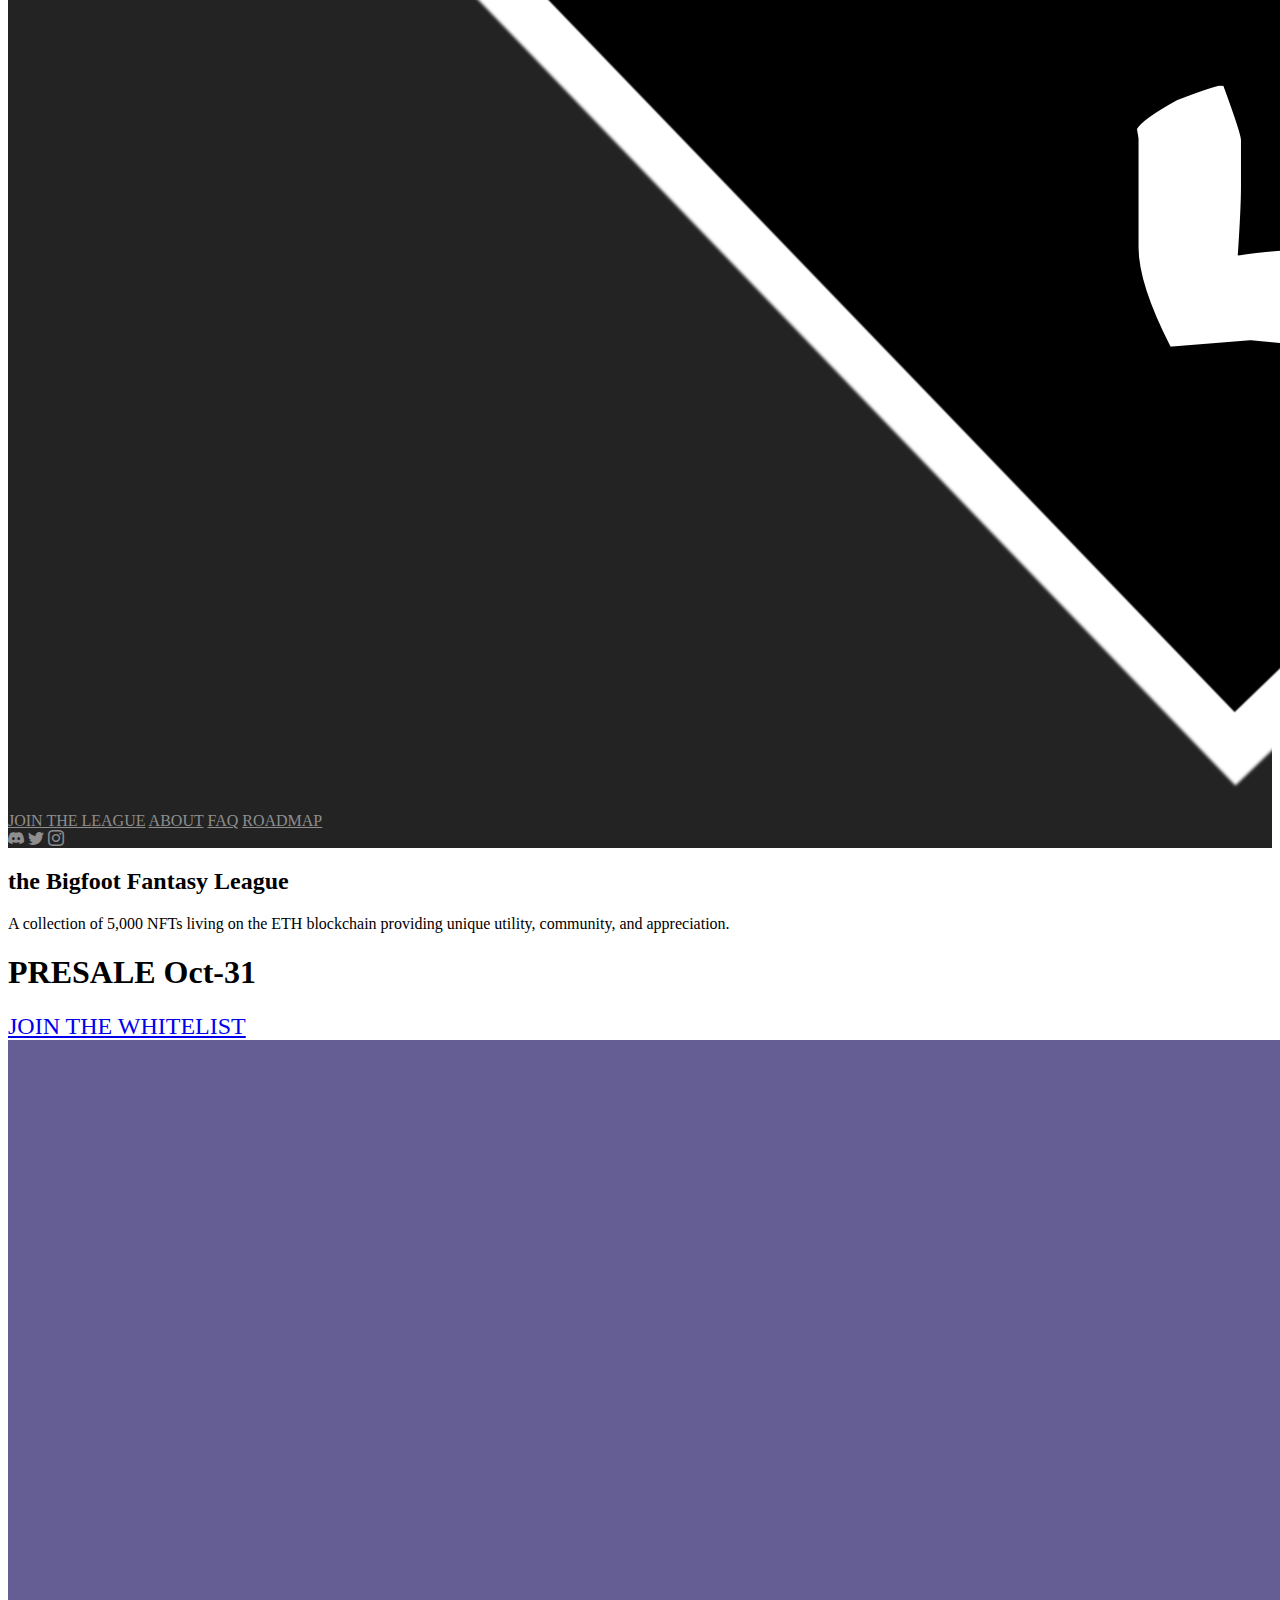
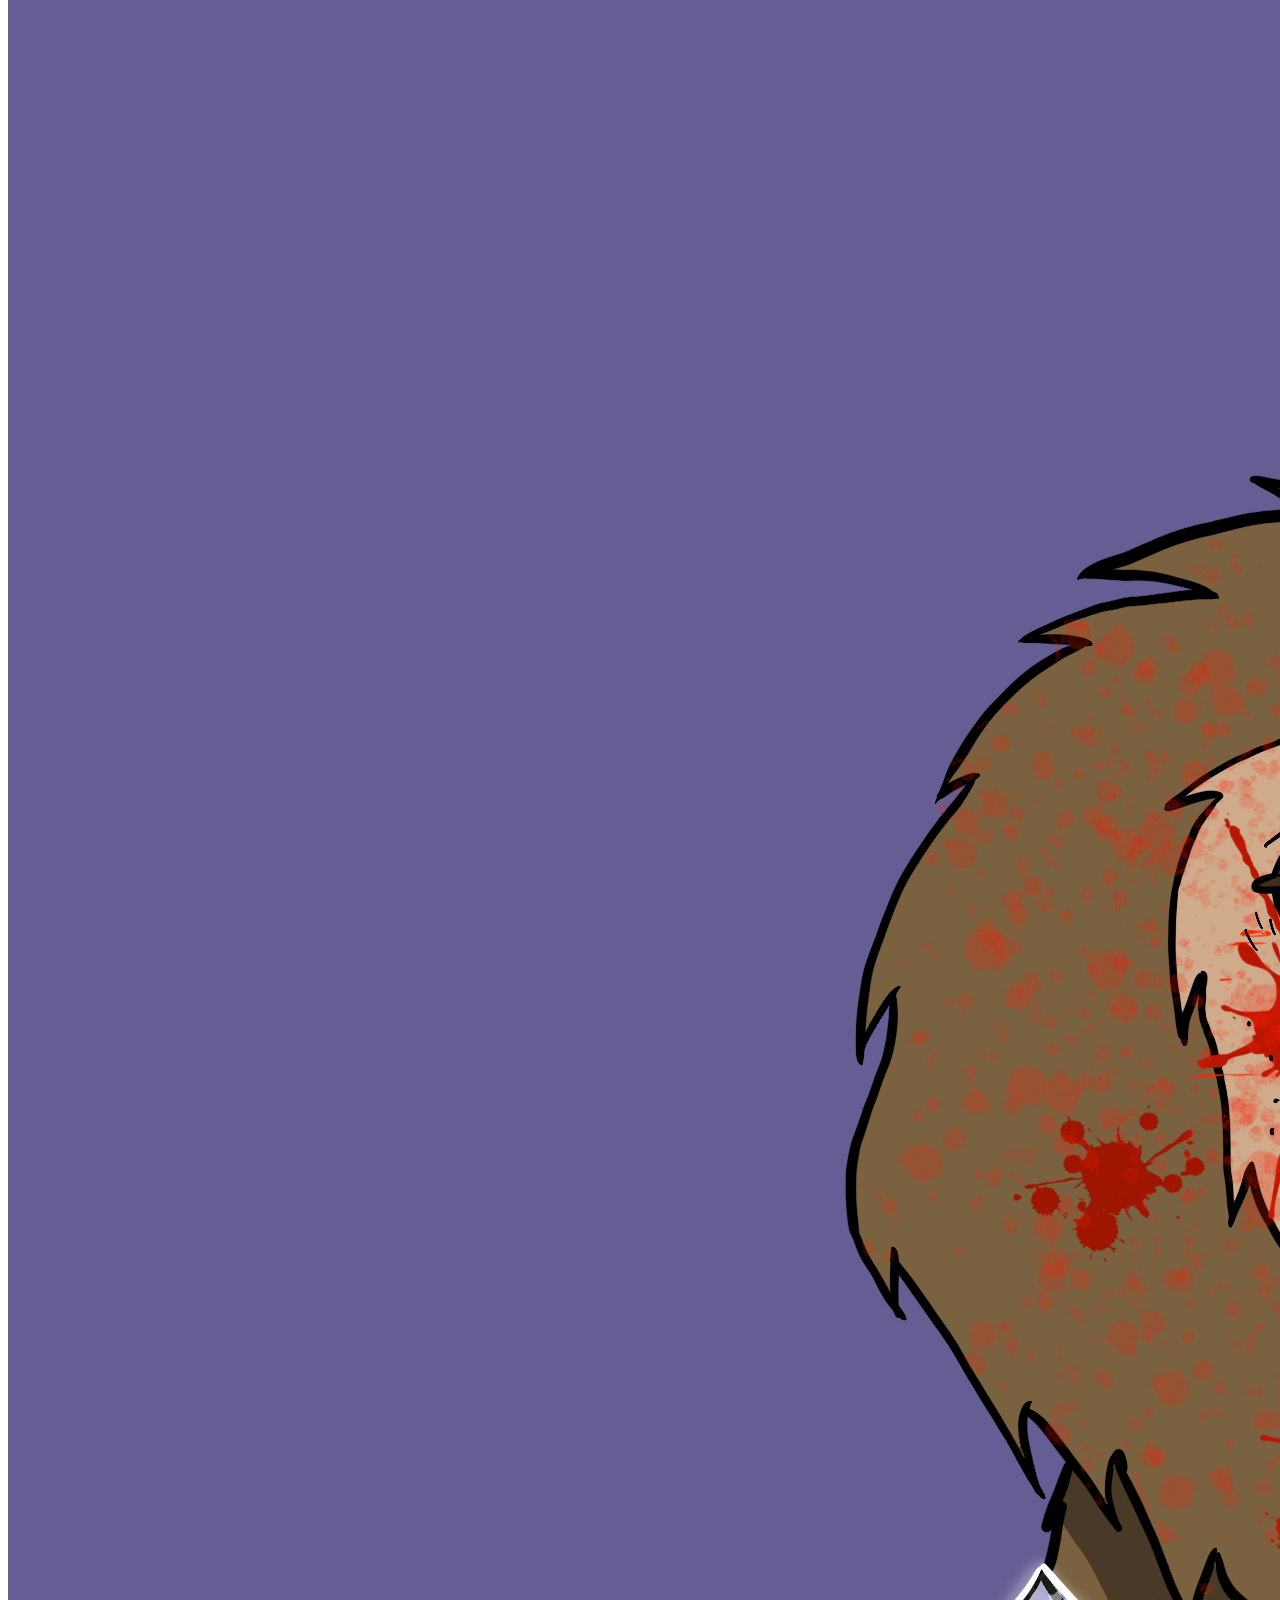
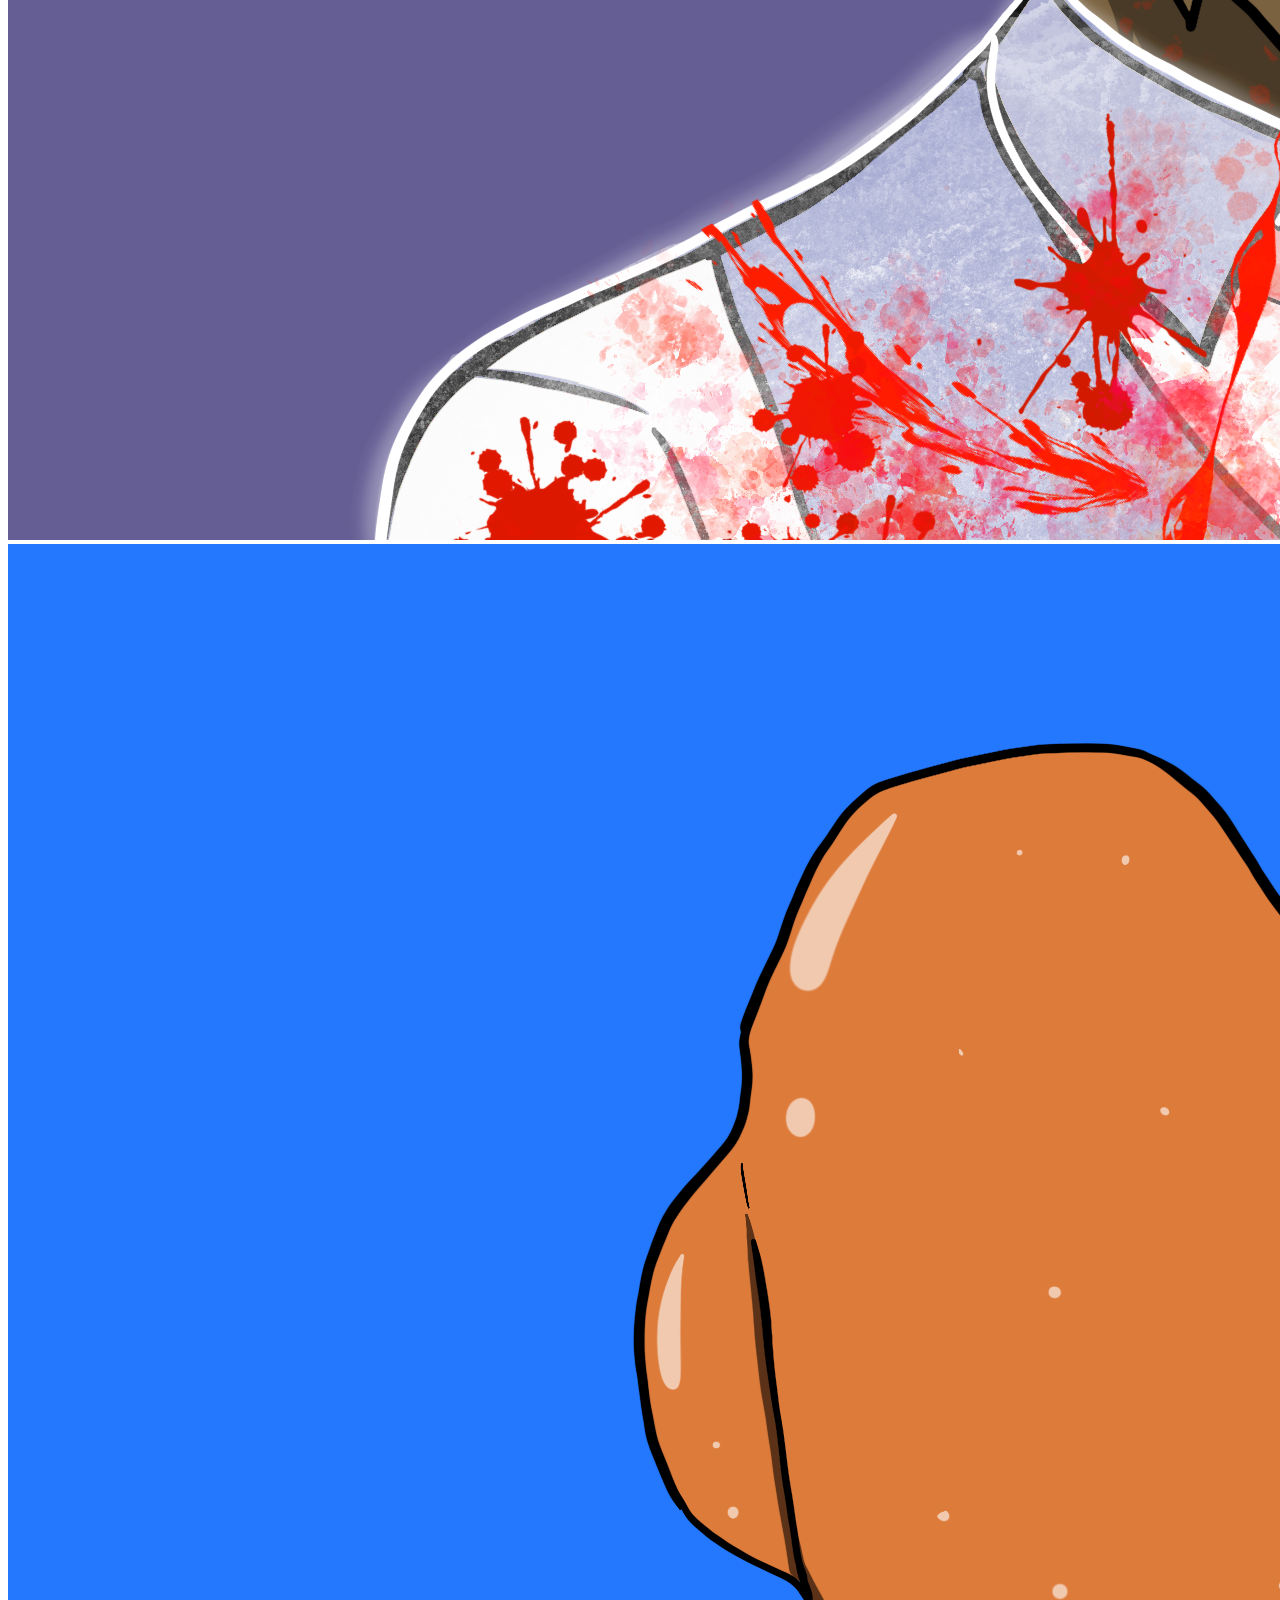
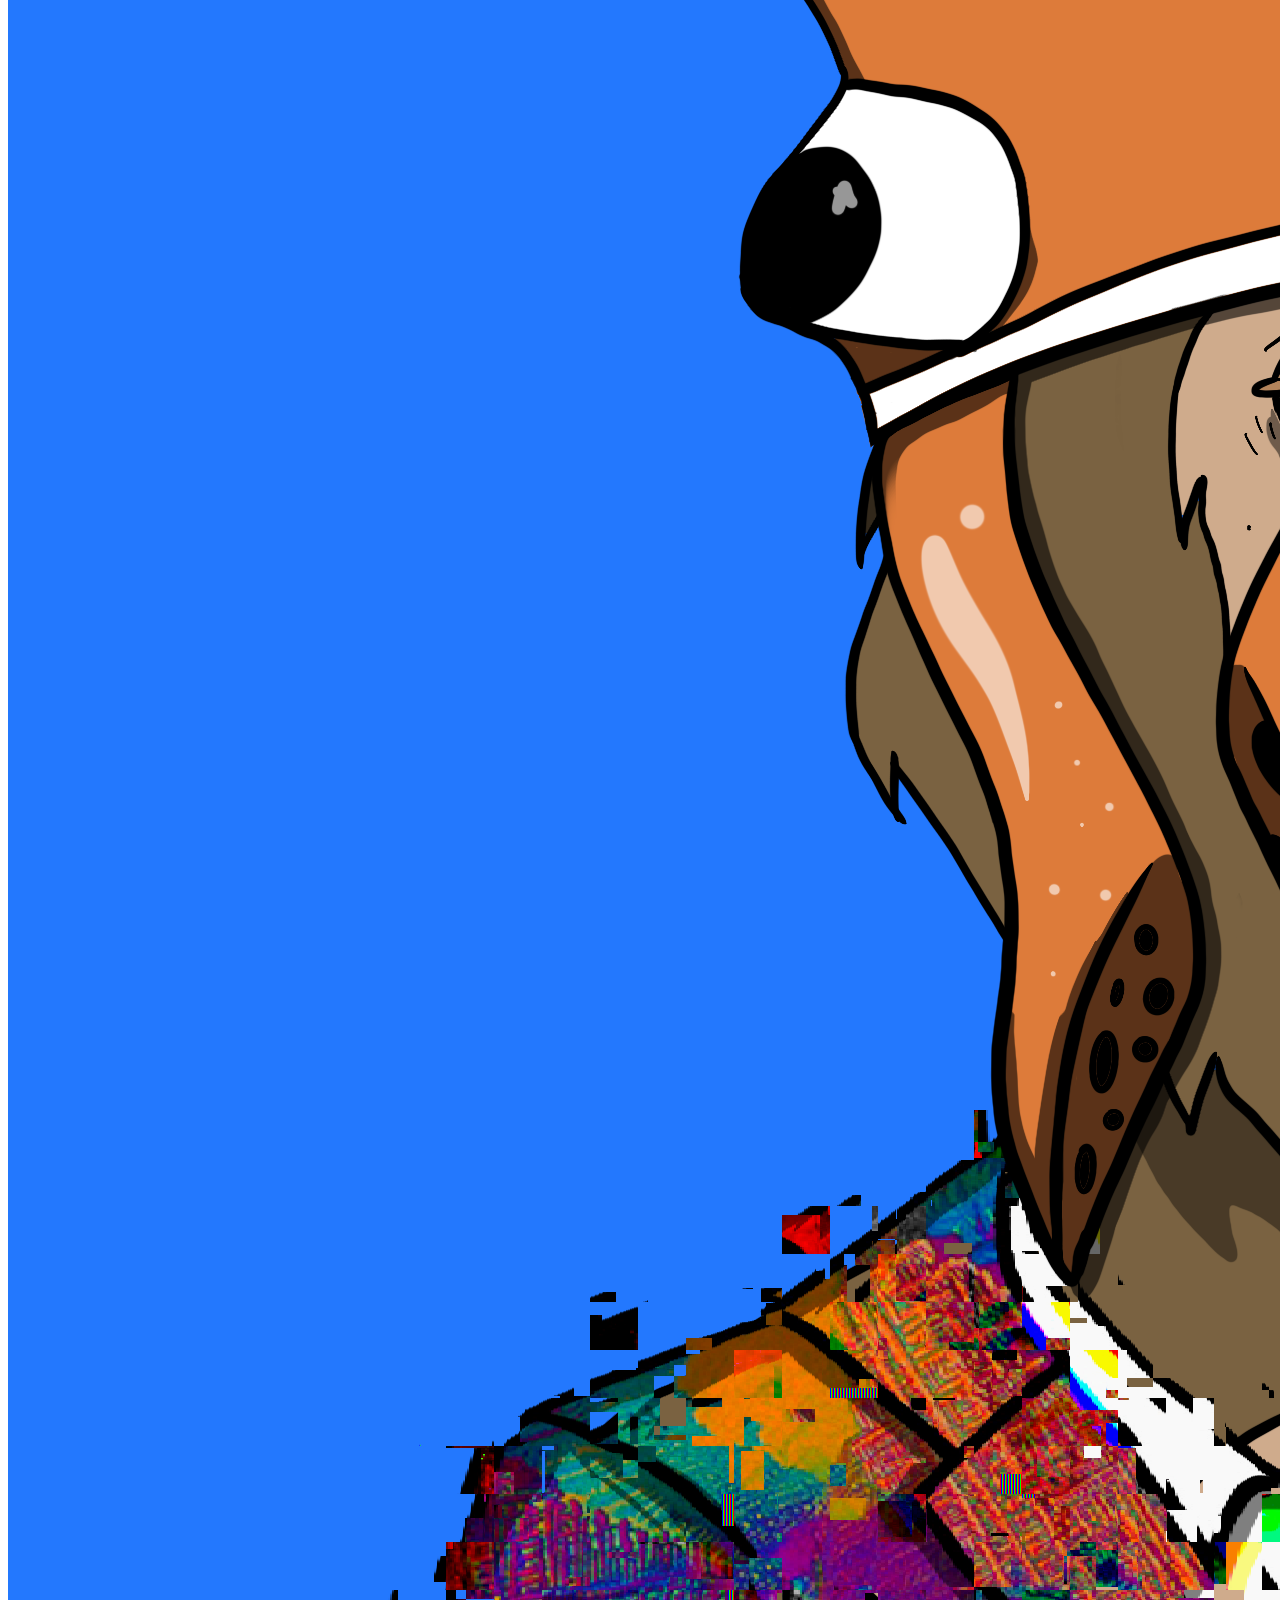
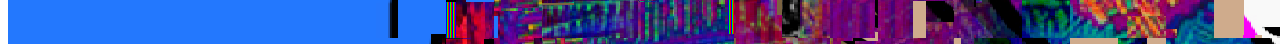
<file: buy.html>
<!DOCTYPE html>
<html lang="en">

<head>
    <meta charset="UTF-8">
    <meta http-equiv="X-UA-Compatible" content="IE=edge">
    <meta name="viewport" content="width=device-width, initial-scale=1.0">

    <title>Bigfoot Fantasy League</title>
    
    <link rel="icon" href="./res/favicon.ico">
    <link rel="stylesheet" href="./css/index.css">
    <script src="./js/index.js" defer></script>

    <!-- google font -->
    <link rel="preconnect" href="https://fonts.googleapis.com">
    <link rel="preconnect" href="https://fonts.gstatic.com" crossorigin>
    <link href="https://fonts.googleapis.com/css2?family=Amatic+SC:wght@700&family=Montserrat&display=swap" rel="stylesheet">
    
    <!-- bootstrap -->
    <link rel="stylesheet" href="https://cdn.jsdelivr.net/npm/bootstrap@5.1.3/dist/css/bootstrap.min.css" integrity="sha384-1BmE4kWBq78iYhFldvKuhfTAU6auU8tT94WrHftjDbrCEXSU1oBoqyl2QvZ6jIW3" crossorigin="anonymous">
    <link rel="stylesheet" href="https://bootswatch.com/5/darkly/bootstrap.css">
    <link rel="stylesheet" href="https://cdn.jsdelivr.net/npm/bootstrap-icons@1.5.0/font/bootstrap-icons.css">
    <script src="https://cdn.jsdelivr.net/npm/bootstrap@5.1.3/dist/js/bootstrap.bundle.min.js" integrity="sha384-ka7Sk0Gln4gmtz2MlQnikT1wXgYsOg+OMhuP+IlRH9sENBO0LRn5q+8nbTov4+1p" crossorigin="anonymous" defer></script>
</head>
  
<body>    
<header class="site-header py-1">
  <nav class="container d-flex flex-column flex-md-row justify-content-between align-items-center">
    <a class="py-2" href="#" aria-label="Product" style="height: 100px">
      <img src="./res/logo.png" style="width: auto; height: 100%;">
    </a>
    <a class="py-2 d-none d-md-inline-block" href="https://docs.google.com/forms/d/e/1FAIpQLSfBExMiMgPMymC0gOUrQFj94RaRjId50I8AwQjEPYwVmozlOQ/viewform?usp=sf_link">JOIN THE LEAGUE</a>
    <a class="py-2 d-none d-md-inline-block" href="#about">ABOUT</a>
    <a class="py-2 d-none d-md-inline-block" href="#faq">FAQ</a>
    <a class="py-2 d-none d-md-inline-block" href="#roadmap">ROADMAP</a>
    <div>
        <a class="py-2 d-inline-block" href="https://discord.gg/RZD2FuR7c2"><i class="bi bi-discord"></i></a>
        <a class="py-2 d-inline-block" href="https://twitter.com/BFFLNFT"><i class="bi bi-twitter"></i></a>
        <a class="py-2 d-inline-block" href="https://www.instagram.com/bfflnft/"><i class="bi bi-instagram"></i></a>
    </div>
    </nav>
</header>

<div class="position-relative p-3 p-md-5 m-md-3 text-center">
    <div class="col-md-6 p-lg-5 mx-auto my-5 on-top">
      <h2 class="display-4 fw-bold">the Bigfoot Fantasy League</h2>
      <p class="lead fw-normal">
        A collection of 5,000 NFTs living on the ETH blockchain providing unique utility, community, and appreciation.
      </p>
      <h1 class="display-6 fw-normal shine">PRESALE Oct-31</h1>
      <a class="btn btn-primary" href="https://docs.google.com/forms/d/e/1FAIpQLSfBExMiMgPMymC0gOUrQFj94RaRjId50I8AwQjEPYwVmozlOQ/viewform?usp=sf_link" style="font-size: 150%">JOIN THE WHITELIST</a>
    </div>
    <img id="nft1" class="nft-left shadow-sm d-none d-md-block" src="./res/nft/psycho.png">
    <img id="nft2" class="nft-left nft-right shadow-sm d-none d-md-block" src="./res/nft/squid.png"></div>
  </div>
</div>
      
</body>
</html>
</file>
<file: css/index.css>
.container {
  max-width: 960px;
}

/*
  * Custom translucent site header
  */

.site-header {
  background-color: rgba(35, 35, 35);
}
.site-header a {
  color: #8e8e8e;
  transition: color .15s ease-in-out;
}
.site-header a:hover {
  color: #fff;
  text-decoration: none;
}

/*
  * Dummy devices (replace them with your own or something else entirely!)
  */

.product-device {
  position: absolute;
  right: 10%;
  bottom: 0%;
  width: 300px;
  height: 300px;
  background-color: #333;
  border-radius: 21px;
  transform: rotate(20deg);
}

.product-device::before {
  position: absolute;
  top: 10%;
  right: 10px;
  bottom: 10%;
  left: 10px;
  content: "";
  background-color: rgba(255, 255, 255, .1);
  border-radius: 5px;

}

.product-device-2 {
  top: 0%;
  right: auto;
  bottom: 0;
  left: 5%;
  background-color: #e5e5e5;
}


/*
  * Extra utilities
  */

.flex-equal > * {
  flex: 1;
}
@media (min-width: 768px) {
  .flex-md-equal > * {
    flex: 1;
  }
}

.bd-placeholder-img {
  font-size: 1.125rem;
  text-anchor: middle;
  -webkit-user-select: none;
  -moz-user-select: none;
  user-select: none;
}

@media (min-width: 768px) {
  .bd-placeholder-img-lg {
    font-size: 3.5rem;
  }
}

.bg-dark {
  background-color: rgb(35,35,35) !important;
}

.on-top {
  z-index: 10000;
}
</file>
